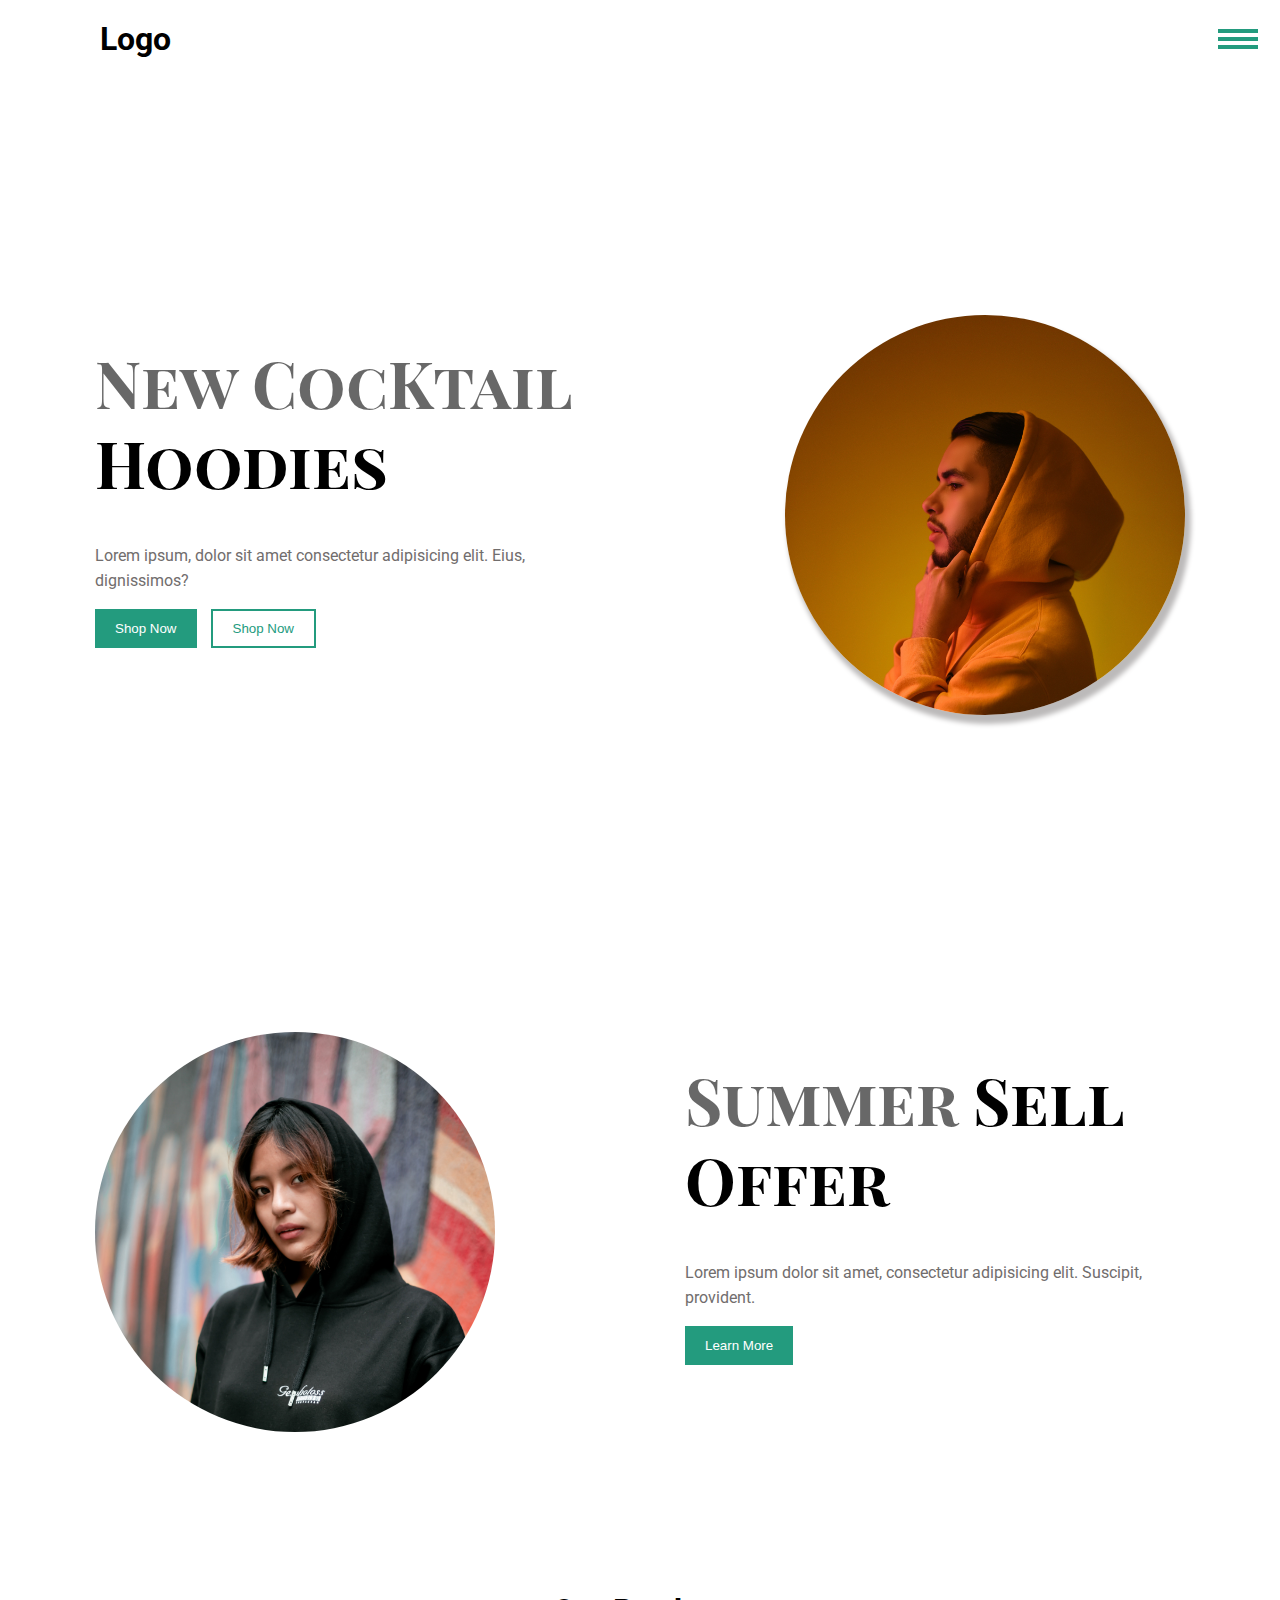
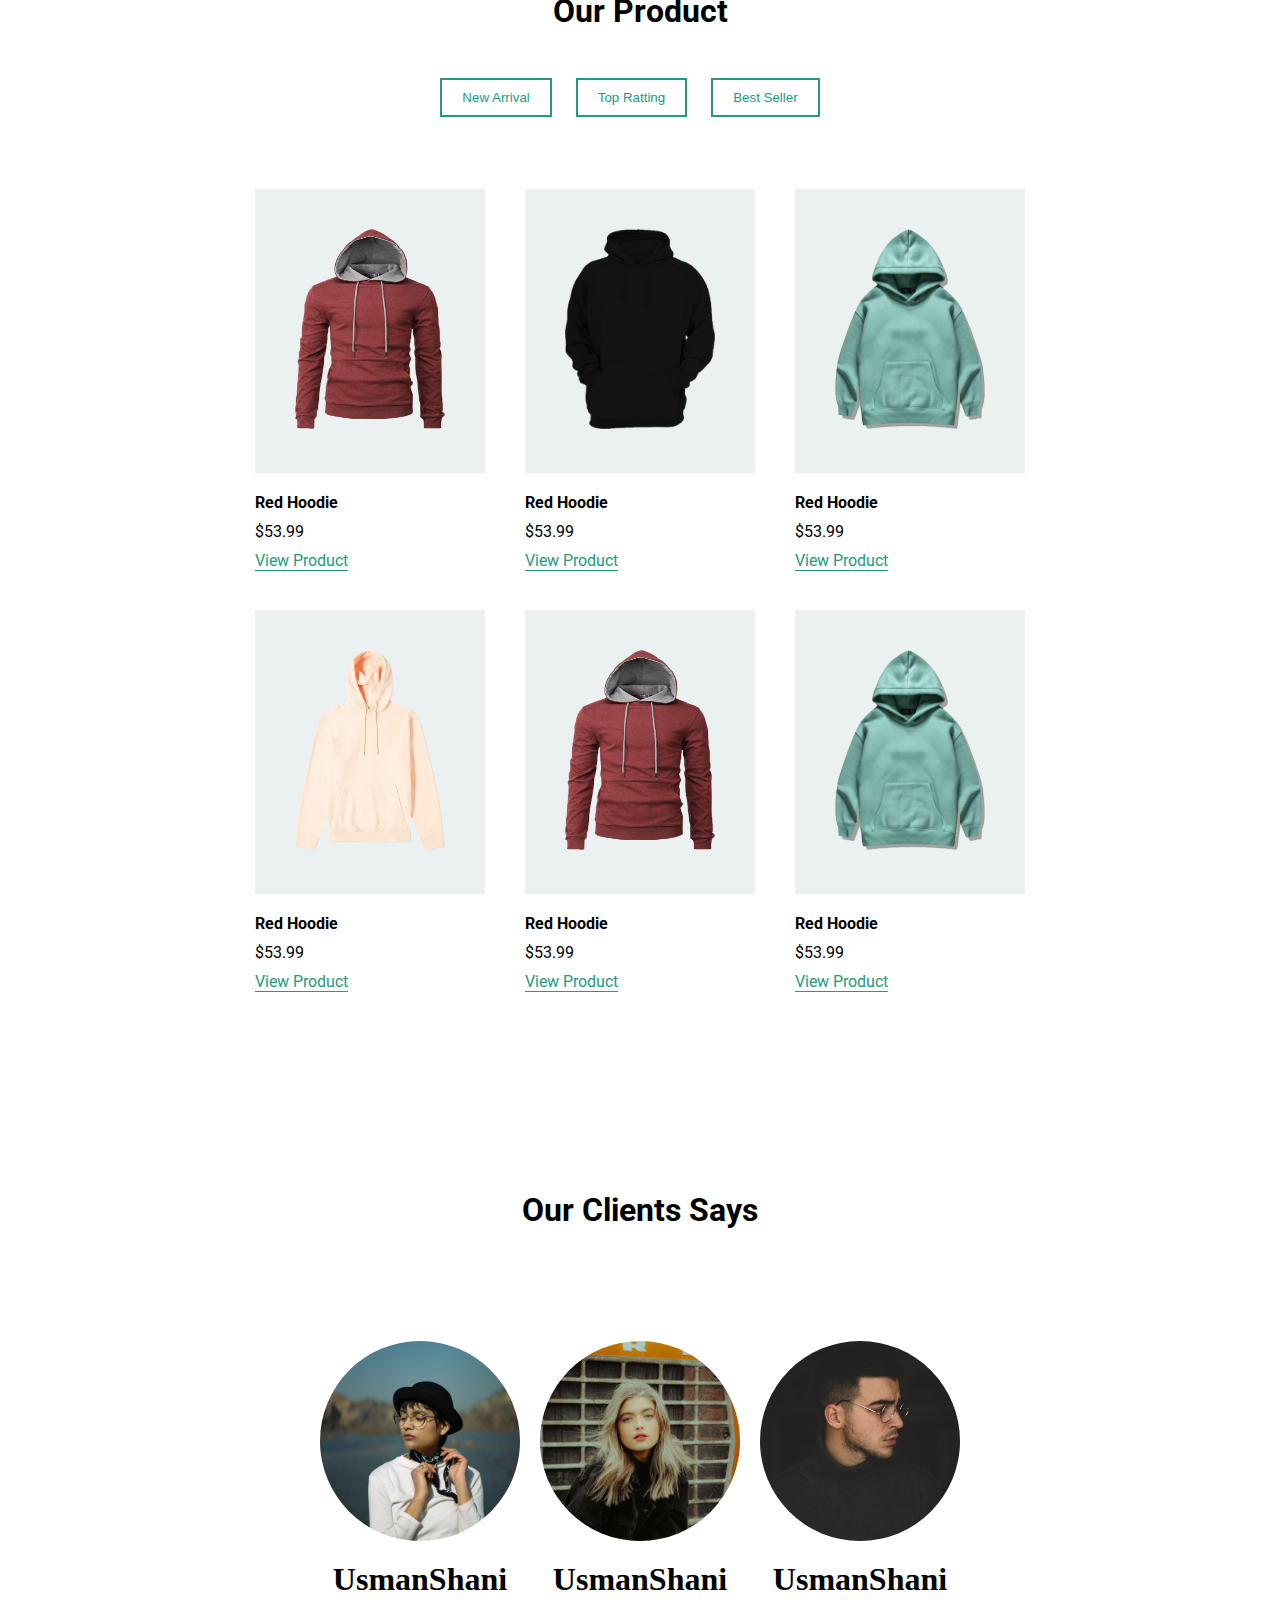
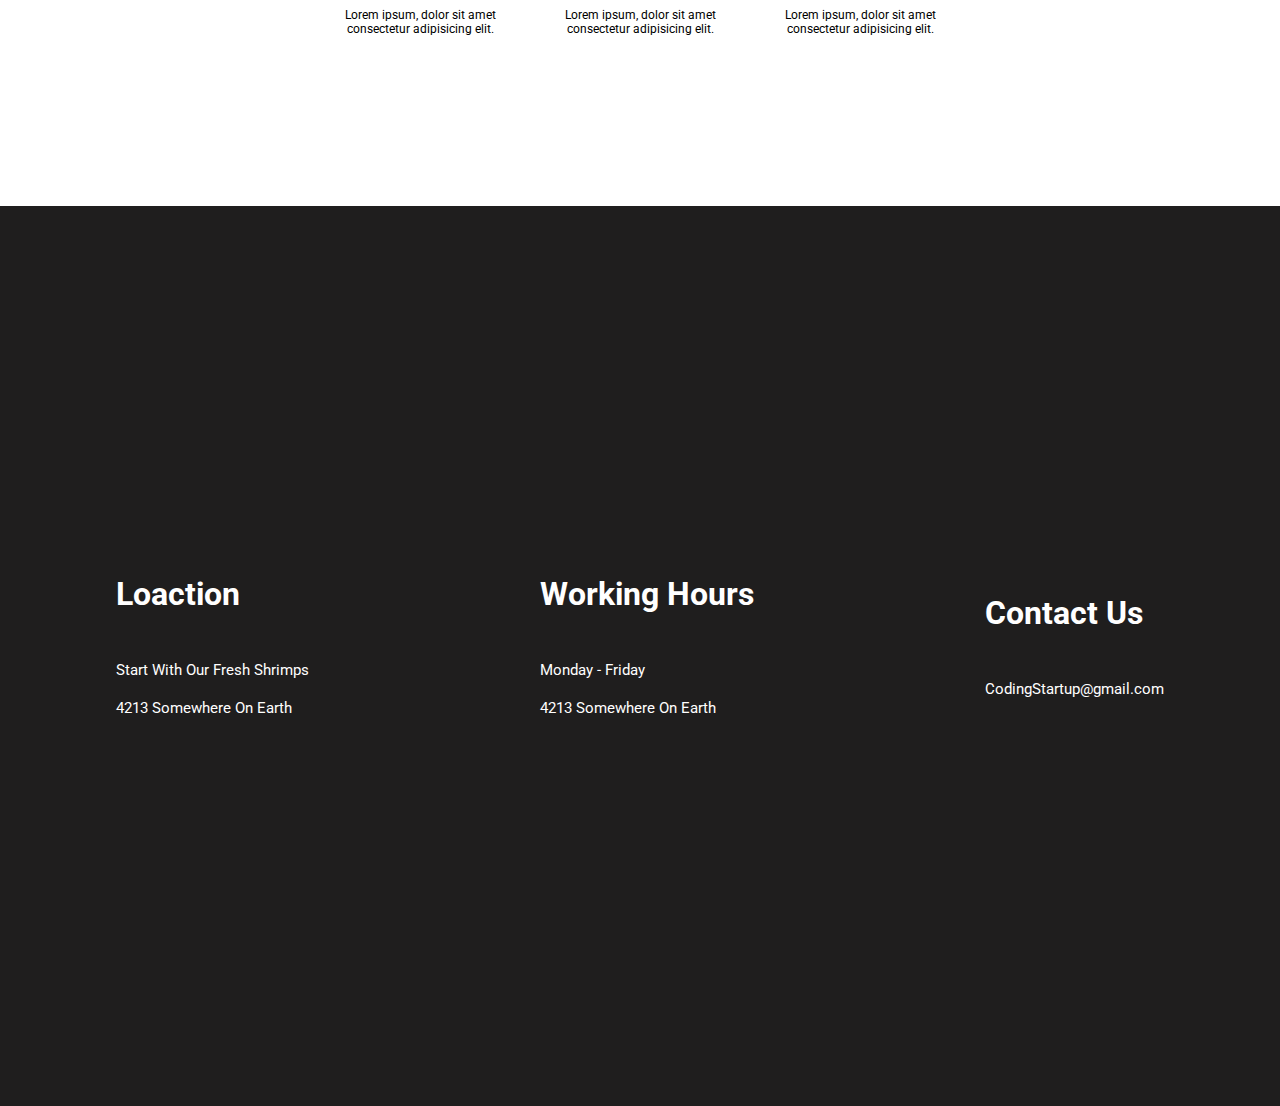
<file: Hoodie/index.html>
<!doctype html>
<html lang="en">
  <head>
    <meta charset="UTF-8" />
    <meta name="viewport" content="width=device-width, initial-scale=1.0" />
    <title>Hoodie</title>
    <link rel="stylesheet" href="style.css" />
  </head>
  <body>
    <nav>
      <div class="logo">
        <h1>Logo</h1>
      </div>
      <div class="burger">
        <span></span>
        <span></span>
        <span></span>
      </div>
    </nav>
    <header>
      <div class="header-content">
        <h1 class="main-heading">
          New CocKtail <br />
          <span>Hoodies</span>
        </h1>
        <p class="primary-headings">
          Lorem ipsum, dolor sit amet consectetur adipisicing elit. Eius,
          dignissimos?
        </p>
        <div class="btn-container">
          <button class="btn-fill">Shop Now</button>
          <button class="btn-outline active">Shop Now</button>
        </div>
      </div>
      <div class="image-container">
        <div class="header-img"></div>
      </div>
    </header>
    <section class="section-one">
      <div class="img-container">
        <div class="section-one-img header-img"></div>
      </div>
      <div class="section-content">
        <h1 class="main-heading">
          Summer
          <span
            >Sell <br />
            Offer</span
          >
        </h1>
        <p class="primary-headings">
          Lorem ipsum dolor sit amet, consectetur adipisicing elit. Suscipit,
          provident.
        </p>
        <button class="btn-fill">Learn More</button>
      </div>
    </section>
    <section class="products">
      <h1 class="prodcuts-heading">Our Product</h1>
      <section class="product-categories">
        <button class="btn-outline active">New Arrival</button>
        <button class="btn-outline active">Top Ratting</button>
        <button class="btn-outline active">Best Seller</button>
      </section>
      <div class="product-itmes-container">
        <div class="item">
          <div class="item-layer">
            <img src="./images/Product/1.png" alt="" />
          </div>
          <h4 class="item-name">Red Hoodie</h4>
          <p class="item-price">$53.99</p>
          <a href="#" class="view-product">View Product</a>
        </div>
        <div class="item">
          <div class="item-layer">
            <img src="./images/Product/2.png" alt="" />
          </div>
          <h4 class="item-name">Red Hoodie</h4>
          <p class="item-price">$53.99</p>
          <a href="#" class="view-product">View Product</a>
        </div>
        <div class="item">
          <div class="item-layer">
            <img src="./images/Product/3.png" alt="" />
          </div>
          <h4 class="item-name">Red Hoodie</h4>
          <p class="item-price">$53.99</p>
          <a href="#" class="view-product">View Product</a>
        </div>
        <div class="item">
          <div class="item-layer">
            <img src="./images/Product/4.png" alt="" />
          </div>
          <h4 class="item-name">Red Hoodie</h4>
          <p class="item-price">$53.99</p>
          <a href="#" class="view-product">View Product</a>
        </div>
        <div class="item">
          <div class="item-layer">
            <img src="./images/Product/1.png" alt="" />
          </div>
          <h4 class="item-name">Red Hoodie</h4>
          <p class="item-price">$53.99</p>
          <a href="#" class="view-product">View Product</a>
        </div>
        <div class="item">
          <div class="item-layer">
            <img src="./images/Product/3.png" alt="" />
          </div>
          <h4 class="item-name">Red Hoodie</h4>
          <p class="item-price">$53.99</p>
          <a href="#" class="view-product">View Product</a>
        </div>
      </div>
    </section>
    <h1 class="customers-heading">Our Clients Says</h1>
    <section class="customers-reviews">
      <div class="customer">
        <div class="customer-img">
          <div class="img img-one"></div>
        </div>
        <h1 class="customer-name">UsmanShani</h1>
        <p class="customer-description">
          Lorem ipsum, dolor sit amet consectetur adipisicing elit.
        </p>
      </div>
      <div class="customer">
        <div class="customer-img">
          <div class="img img-two"></div>
        </div>
        <h1 class="customer-name">UsmanShani</h1>
        <p class="customer-description">
          Lorem ipsum, dolor sit amet consectetur adipisicing elit.
        </p>
      </div>
      <div class="customer">
        <div class="customer-img">
          <div class="img img-three"></div>
        </div>
        <h1 class="customer-name">UsmanShani</h1>
        <p class="customer-description">
          Lorem ipsum, dolor sit amet consectetur adipisicing elit.
        </p>
      </div>
    </section>
    <footer>
        <div class="container">
            <h1 class="footer-heading">Loaction</h1>
            <h2 class="footer-primary-heading">Start With Our Fresh Shrimps</h2>
            <h2 class="footer-primary-heading">4213 Somewhere On Earth</h2>
        </div>
        <div class="container">
            <h1 class="footer-heading">Working Hours</h1>
            <h2 class="footer-primary-heading">Monday - Friday</h2>
            <h2 class="footer-primary-heading">4213 Somewhere On Earth</h2>
        </div> <div class="container">
            <h1 class="footer-heading">Contact Us</h1>
            <h2 class="footer-primary-heading">CodingStartup@gmail.com</h2>
           
        </div>
    </footer>
  </body>
</html>
</file>
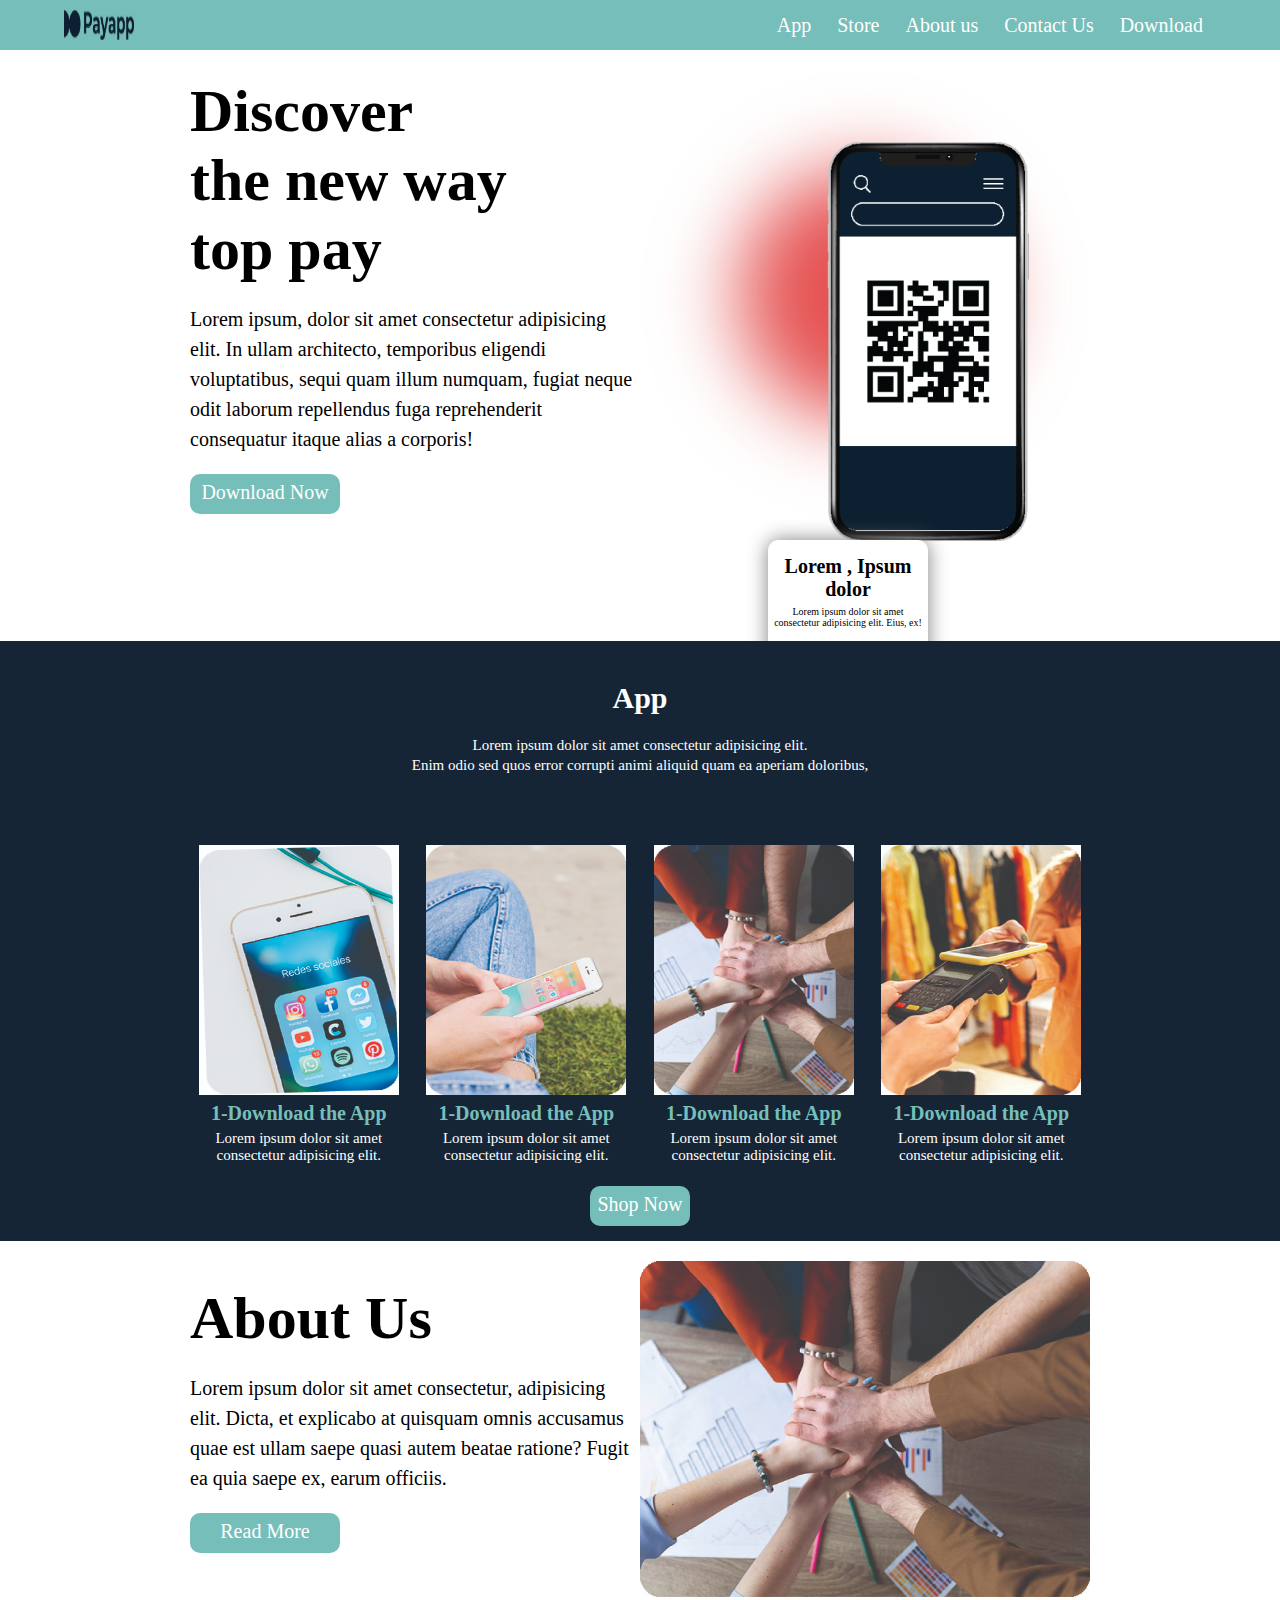
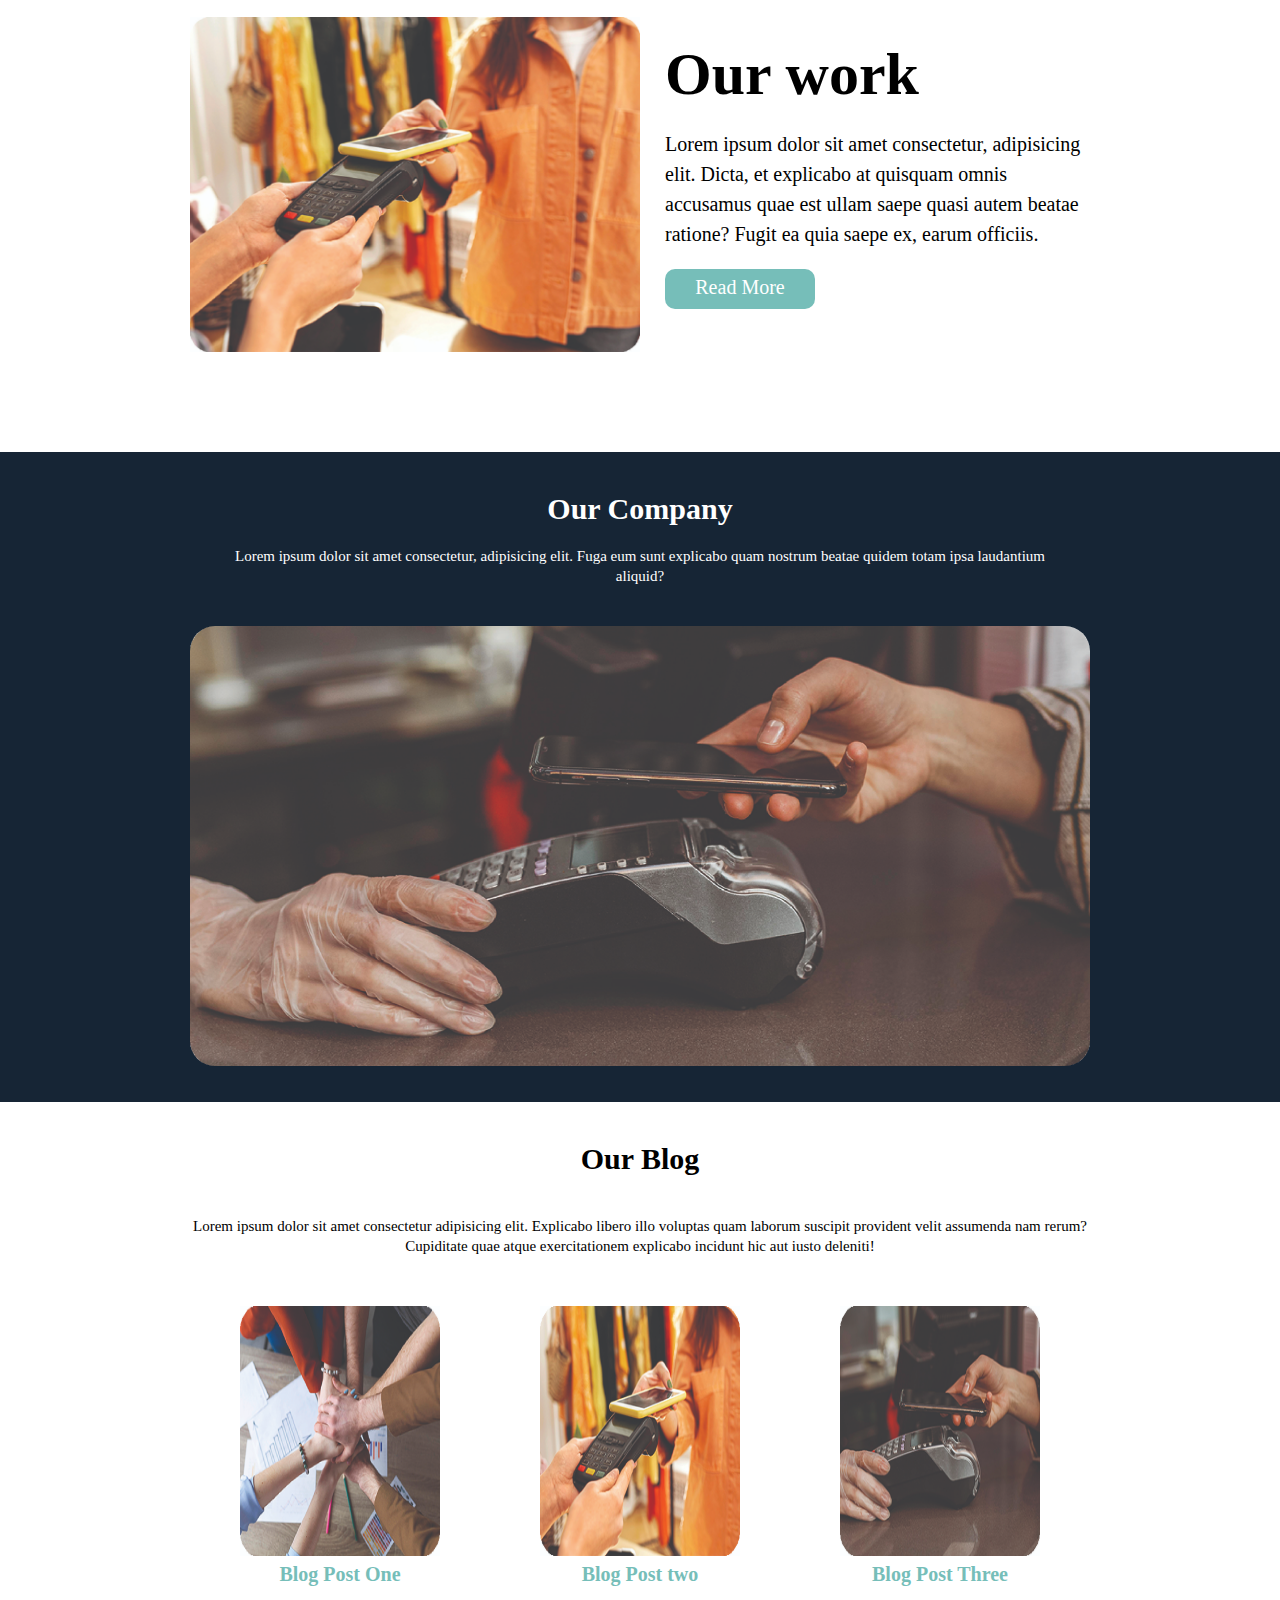
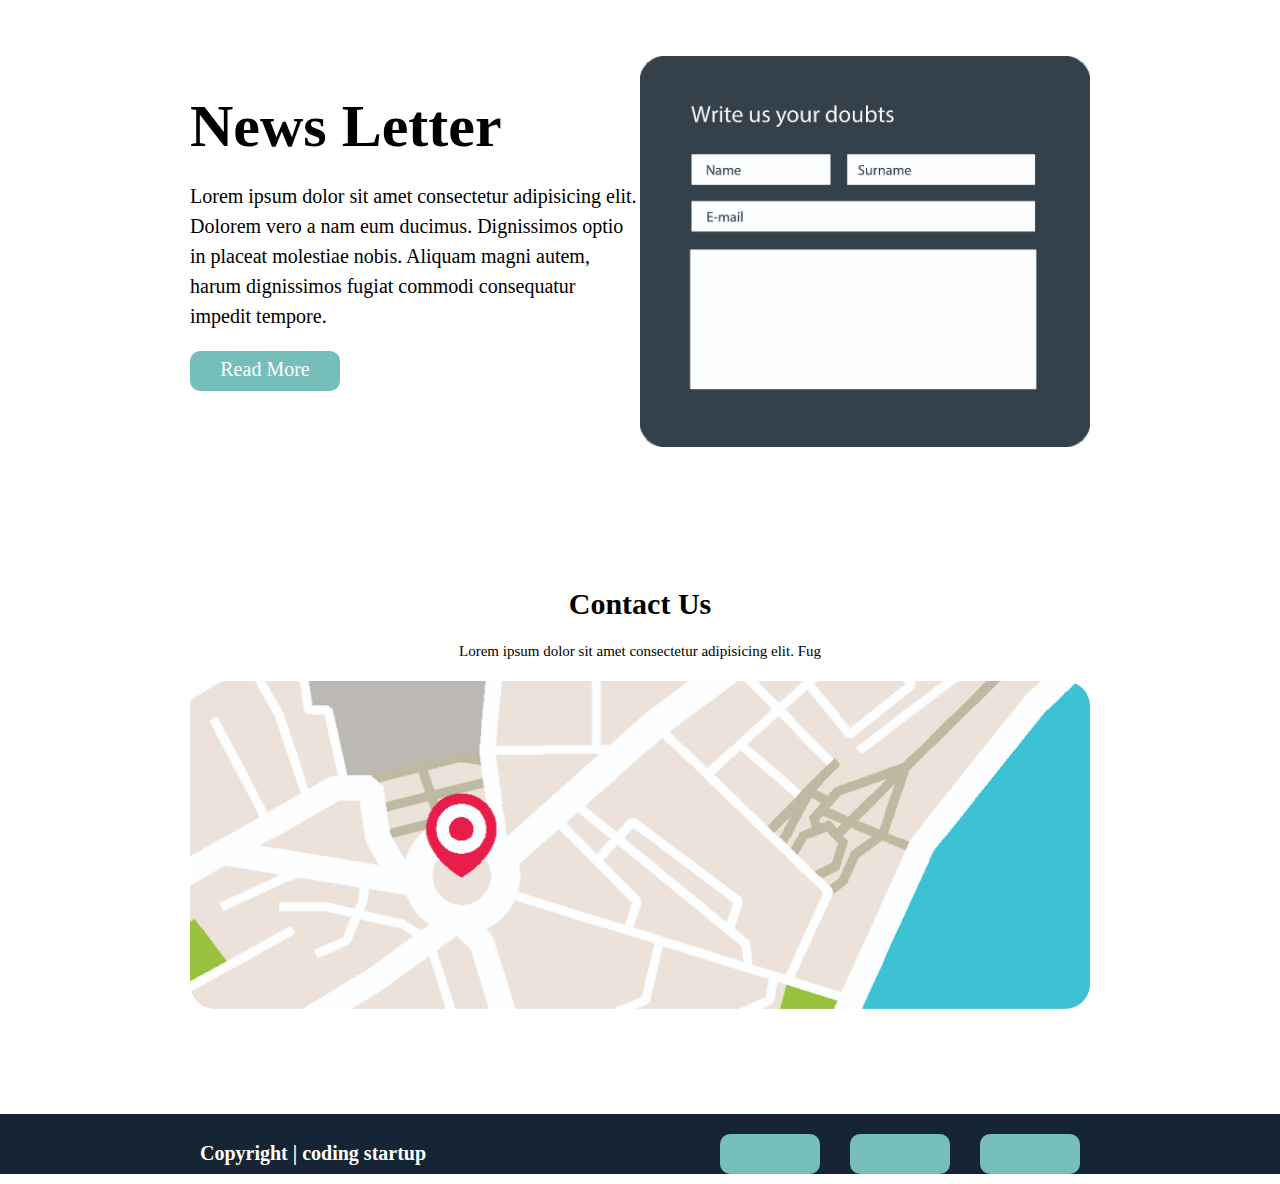
<file: Payapp/index.html>
<!doctype html>
<html lang="en">
  <head>
    <meta charset="UTF-8" />
    <meta name="viewport" content="width=device-width, initial-scale=1.0" />
    <title>PayApp</title>
    <!-- <link
    rel="stylesheet"
    href="https://cdnjs.cloudflare.com/ajax/libs/font-awesome/6.5.1/css/all.min.css"
    integrity="sha512-DTOQO9RWCH3ppGqcWaEA1BIZOC6xxalwEsw9c2QQeAIftl+Vegovlnee1c9QX4TctnWMn13TZye+giMm8e2LwA=="
    crossorigin="anonymous"
    referrerpolicy="no-referrer"
  /> -->
    <link rel="stylesheet" href="style.css" />
  </head>

  <body>
    <header>
      <img src="./img/logo.png" width="70" height="30" alt="" />
      <i class="fa fa-bars" menu-bars></i>
      <nav navbar>
        <li class="li">App</li>
        <li class="li">Store</li>
        <li class="li">About us</li>
        <li class="li">Contact Us</li>
        <li class="li">Download</li>
      </nav>
    </header>
    <main>
      <div class="contaienr">
        <div class="hero">
          <div class="hero-text">
            <h1>
              Discover <br />
              the new way <br />
              top pay
            </h1>
            <p>
              Lorem ipsum, dolor sit amet consectetur adipisicing elit. In ullam
              architecto, temporibus eligendi voluptatibus, sequi quam illum
              numquam, fugiat neque odit laborum repellendus fuga reprehenderit
              consequatur itaque alias a corporis!
            </p>
            <a href="">Download Now</a>
          </div>
          <img src="./img/HeroPhone.png" alt="" />
          <div class="img-card">
            <h3>Lorem , Ipsum dolor</h3>
            <p>
              Lorem ipsum dolor sit amet consectetur adipisicing elit. Eius, ex!
            </p>
          </div>
        </div>
      </div>
      <section class="app-section">
        <div class="contaienr">
          <h1 class="app-heading">App</h1>
          <p class="app-detail">
            Lorem ipsum dolor sit amet consectetur adipisicing elit. <br />
            Enim odio sed quos error corrupti animi aliquid quam ea aperiam
            doloribus,
          </p>
          <div class="card-list">
            <div class="app-card-item">
              <img src="./img/appsecton-1.jpg" alt="" />
              <h3 class="card-heading">1-Download the App</h3>
              <p class="app-card-detail">
                Lorem ipsum dolor sit amet consectetur adipisicing elit.
              </p>
            </div>
            <div class="app-card-item">
              <img src="./img/appsecton-2.jpg" alt="" />
              <h3 class="card-heading">1-Download the App</h3>
              <p class="app-card-detail">
                Lorem ipsum dolor sit amet consectetur adipisicing elit.
              </p>
            </div>
            <div class="app-card-item">
              <img src="./img/appsecton-3.jpg" alt="" />
              <h3 class="card-heading">1-Download the App</h3>
              <p class="app-card-detail">
                Lorem ipsum dolor sit amet consectetur adipisicing elit.
              </p>
            </div>
            <div class="app-card-item">
              <img src="./img/appsecton-4.jpg" alt="" />
              <h3 class="card-heading">1-Download the App</h3>
              <p class="app-card-detail">
                Lorem ipsum dolor sit amet consectetur adipisicing elit.
              </p>
            </div>
          </div>
        </div>
        <a href="">Shop Now</a>
      </section>
      <seciton class="about-us">
        <div class="hero contaienr">
          <div class="hero-text">
            <h1>About Us</h1>
            <p>
              Lorem ipsum dolor sit amet consectetur, adipisicing elit. Dicta,
              et explicabo at quisquam omnis accusamus quae est ullam saepe
              quasi autem beatae ratione? Fugit ea quia saepe ex, earum
              officiis.
            </p>
            <a href="">Read More</a>
          </div>
          <img src="./img/about-us-img.jpg" alt="" />
        </div>
      </seciton>
      <seciton class="our-work">
        <div class="hero contaienr">
          <img src="./img/Ourwork-img.jpg" alt="" />
          <div class="hero-text our-work-text">
            <h1>Our work</h1>
            <p>
              Lorem ipsum dolor sit amet consectetur, adipisicing elit. Dicta,
              et explicabo at quisquam omnis accusamus quae est ullam saepe
              quasi autem beatae ratione? Fugit ea quia saepe ex, earum
              officiis.
            </p>
            <a href="">Read More</a>
          </div>
        </div>
      </seciton>
      <section class="our-company-section">
        <div class="contaienr">
          <h1 class="app-heading">Our Company</h1>
          <p class="app-detail">
            Lorem ipsum dolor sit amet consectetur, adipisicing elit. Fuga eum
            sunt explicabo quam nostrum beatae quidem totam ipsa laudantium
            aliquid?
          </p>
          <img src="./img/Ourcompany-img.jpg" alt="" />
        </div>
      </section>

      <section class="blog-section">
        <div class="contaienr">
          <h1 class="blog-heading">Our Blog</h1>
          <p class="blog-detail">
            Lorem ipsum dolor sit amet consectetur adipisicing elit. Explicabo
            libero illo voluptas quam laborum suscipit provident velit assumenda
            nam rerum? Cupiditate quae atque exercitationem explicabo incidunt
            hic aut iusto deleniti!
          </p>
          <div class="blog-card-list">
            <div class="app-card-item">
              <img src="./img/bolg-1.jpg" alt="" />
              <h3 class="card-heading">Blog Post One</h3>
            </div>
            <div class="app-card-item">
             <img src="img/blog-2.jpg" alt="" />
              <h3 class="card-heading">Blog Post two</h3>
            </div>
            <div class="app-card-item">
             <img src="img/blog-3.jpg" alt="" />
              <h3 class="card-heading">Blog Post Three</h3>
            </div>
          </div>
        </div>
      </section>
      <section class="contact-us">
        <div class=" hero contaienr">
            <div class="hero-text">
                <h1>News Letter</h1>
                <p>Lorem ipsum dolor sit amet consectetur adipisicing elit. Dolorem vero a nam eum ducimus. Dignissimos optio in placeat molestiae nobis. Aliquam magni autem, harum dignissimos fugiat commodi consequatur impedit tempore.</p>
                <a href="">Read More</a>

            </div>
            <img src="./img/contact-us-img.jpg" alt="">
        </div>
      </section>
      <section class="contect-section">
        <div class="contaienr">
            <h1 class="contect-heading">Contact Us</h1>
            <p class="contect-detail">Lorem ipsum dolor sit amet consectetur adipisicing elit. Fug
                <img src="./img/map-img.jpg" alt="">
        </div>
      </section>
      <footer class="footer">
        <div class="contaienr flex">
            <h3>Copyright | coding startup</h3>
            <div class="icon">
                <a href=""><i class="fa fa-facebook"></i></a>
                <a href=""><i class="fa fa-twitter"></i></a>
                <a href=""><i class="fa fa-instagram"></i></a>
            </div>
        </div>

      </footer>
    </main>
  </body>
</html>
</file>
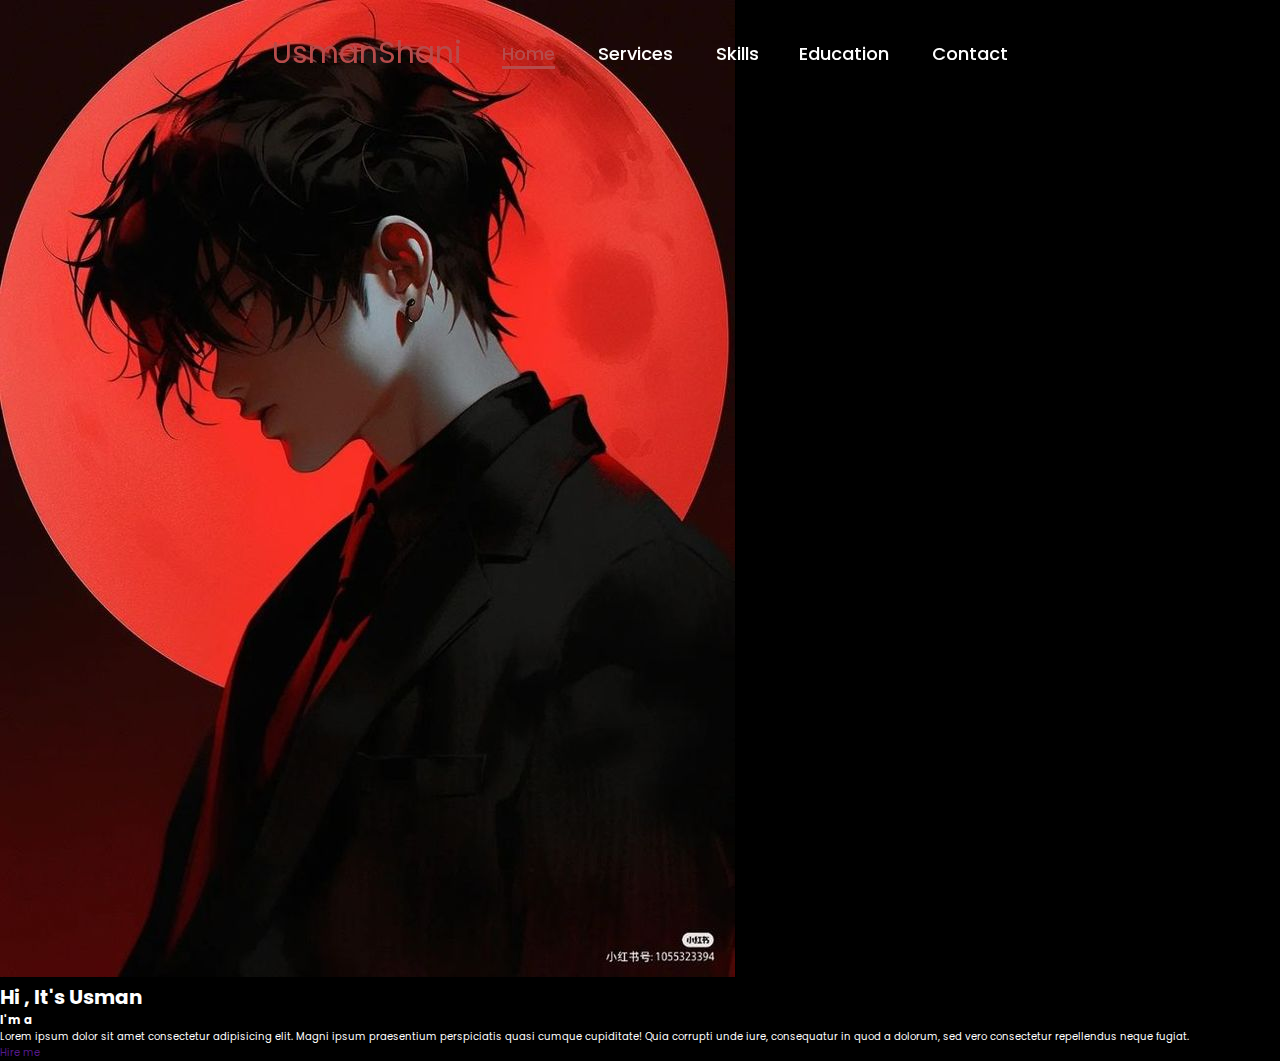
<file: Portfolio Section/index.html>
<!doctype html>
<html lang="en">
  <head>
    <meta charset="UTF-8" />
    <meta name="viewport" content="width=device-width, initial-scale=1.0" />
    <!-- <link rel="stylesheet" href="https://cdnjs.cloudflare.com/ajax/libs/font-awesome/6.5.2/css/all.min.css"> -->
    <link rel="stylesheet" href="style.css" />
    <title>Portfolio Website</title>
  </head>

  <body>
    <header>
      <a href="#" class="logo">UsmanShani</a>
      <nav>
        <a href="" class="active">Home</a>
        <a href="">Services</a>
        <a href="">Skills</a
        ><a href="">Education</a>
        <a href="">Contact</a>
      </nav>
    </header>
    <section class="home">
        <div class="home-img">
            <img src="main.jpg" alt="">
        </div>
        <div class="home-content">
            <h1>Hi , It's <span>Usman</span></h1>
            <h3 class="typing-text">I'm a <span></span></h3>
            <p>Lorem ipsum dolor sit amet consectetur adipisicing elit. Magni ipsum praesentium perspiciatis quasi cumque cupiditate! Quia corrupti unde iure, consequatur in quod a dolorum, sed vero consectetur repellendus neque fugiat.</p>
            <div class="social-icons">
                <a href="#"><i class="fa-brands fa-linkedin"></i></a>
                <a href="#"><i class="fa-brands fa-github"></i></a>

                <a href=""> <i class="fa fa-twitter" aria-hidden="true"></i> </a>
                <a href=""><i class="fa fa-instagram" aria-hidden="true"></i></a>
            </div>
            <a href="" class="btn">Hire me</a>
        </div>
    </section>
  </body>
</html>
</file>
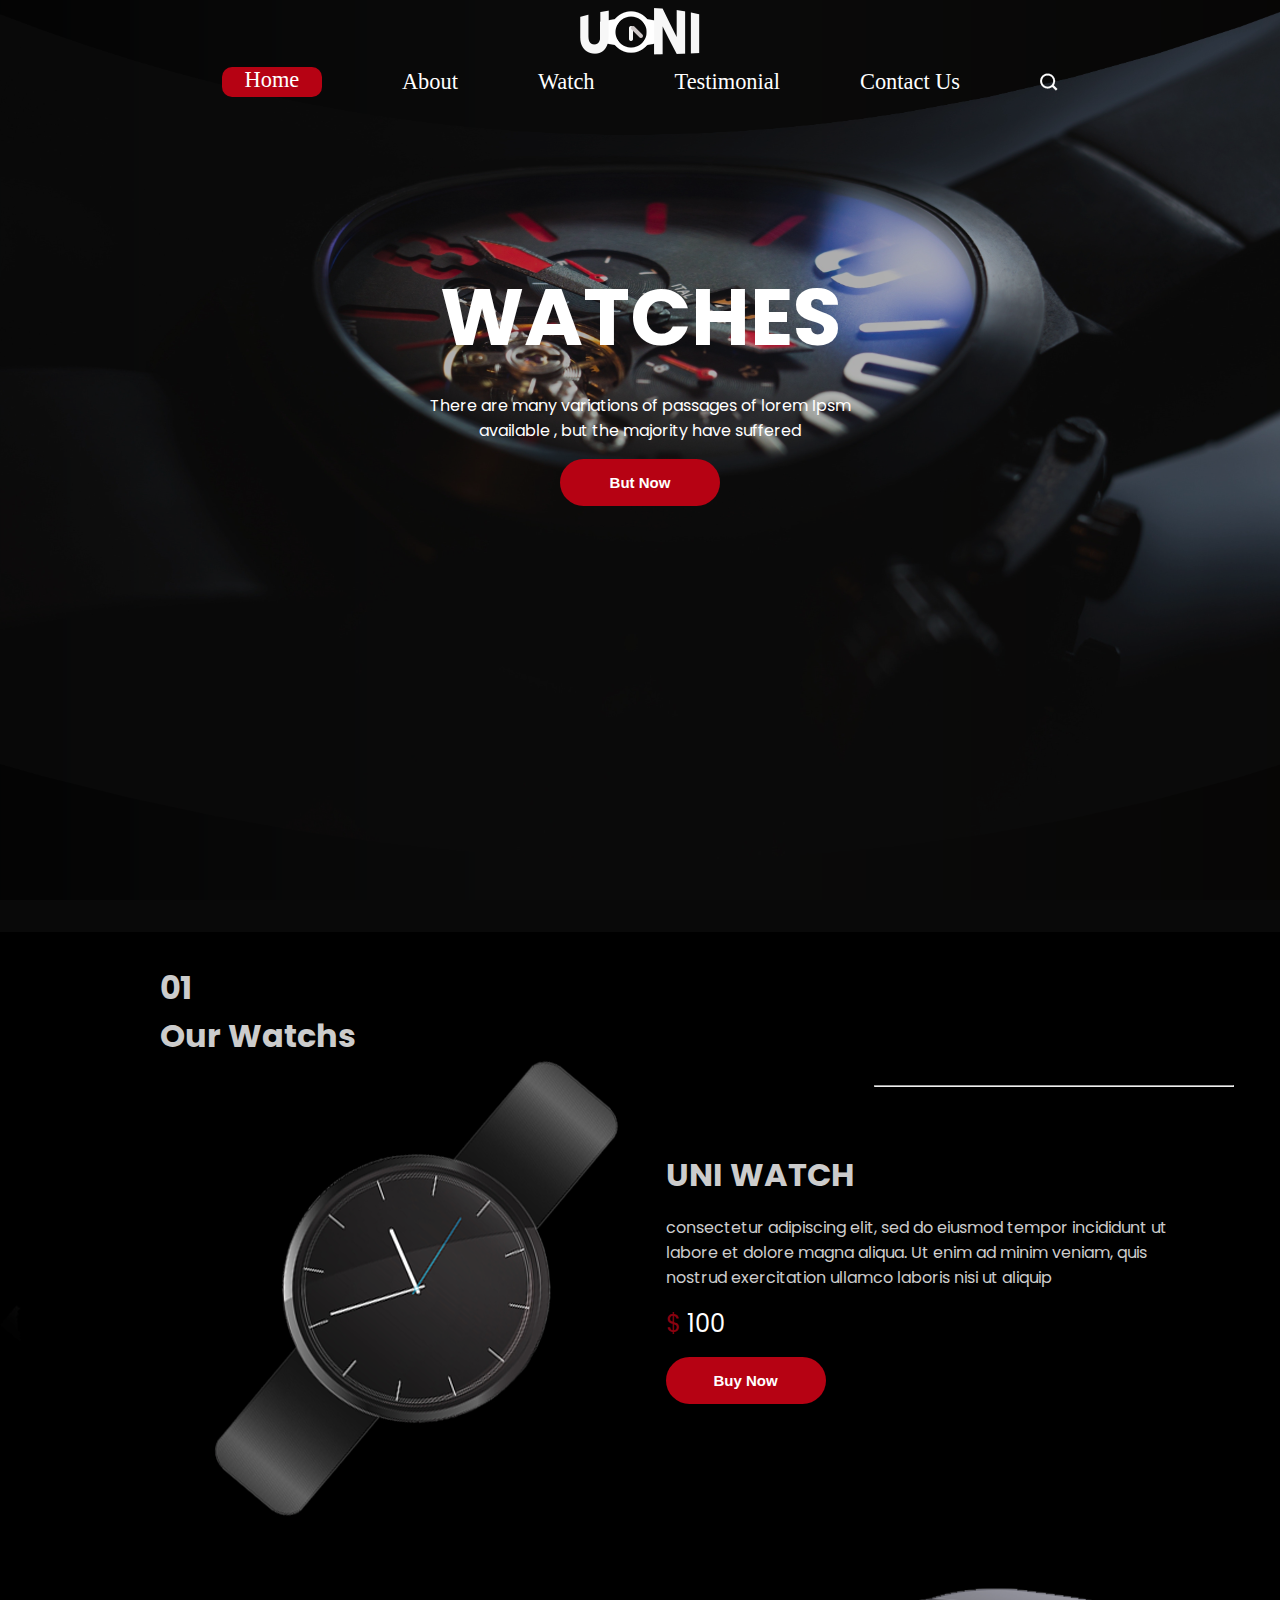
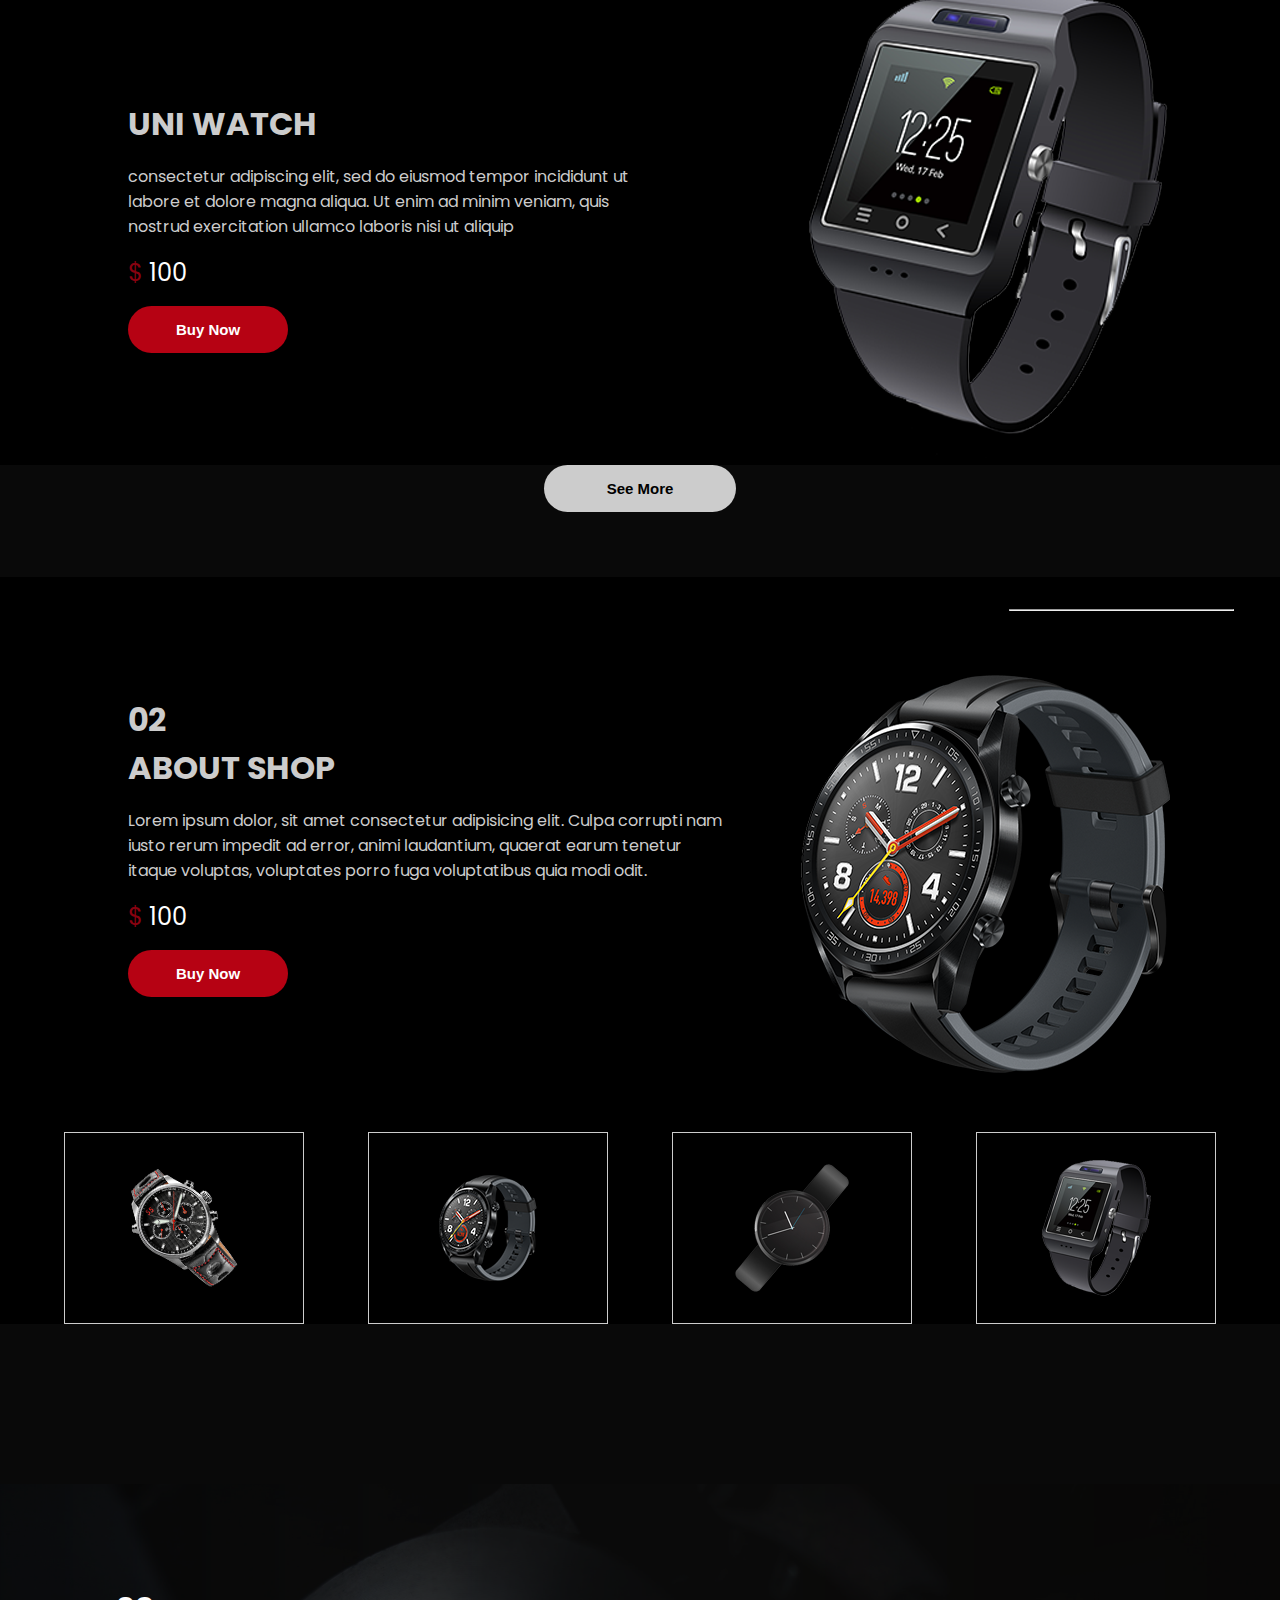
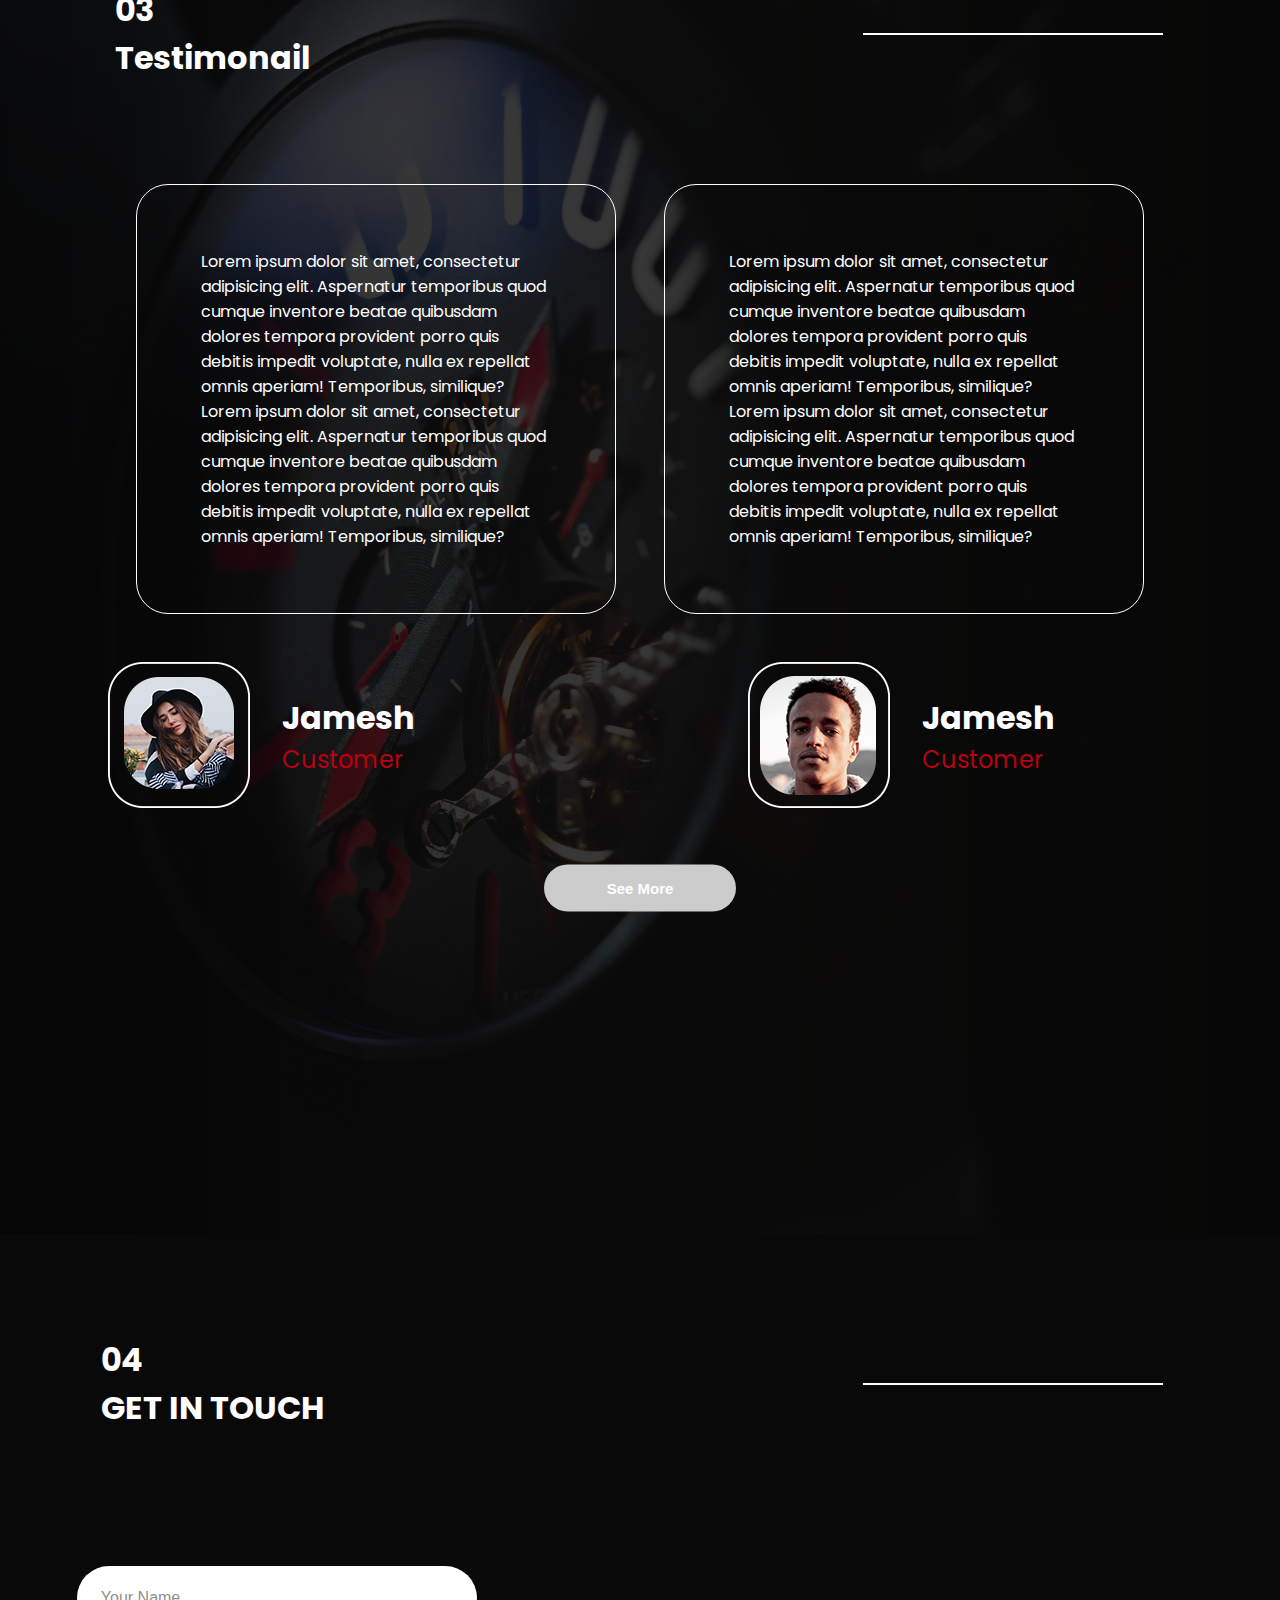
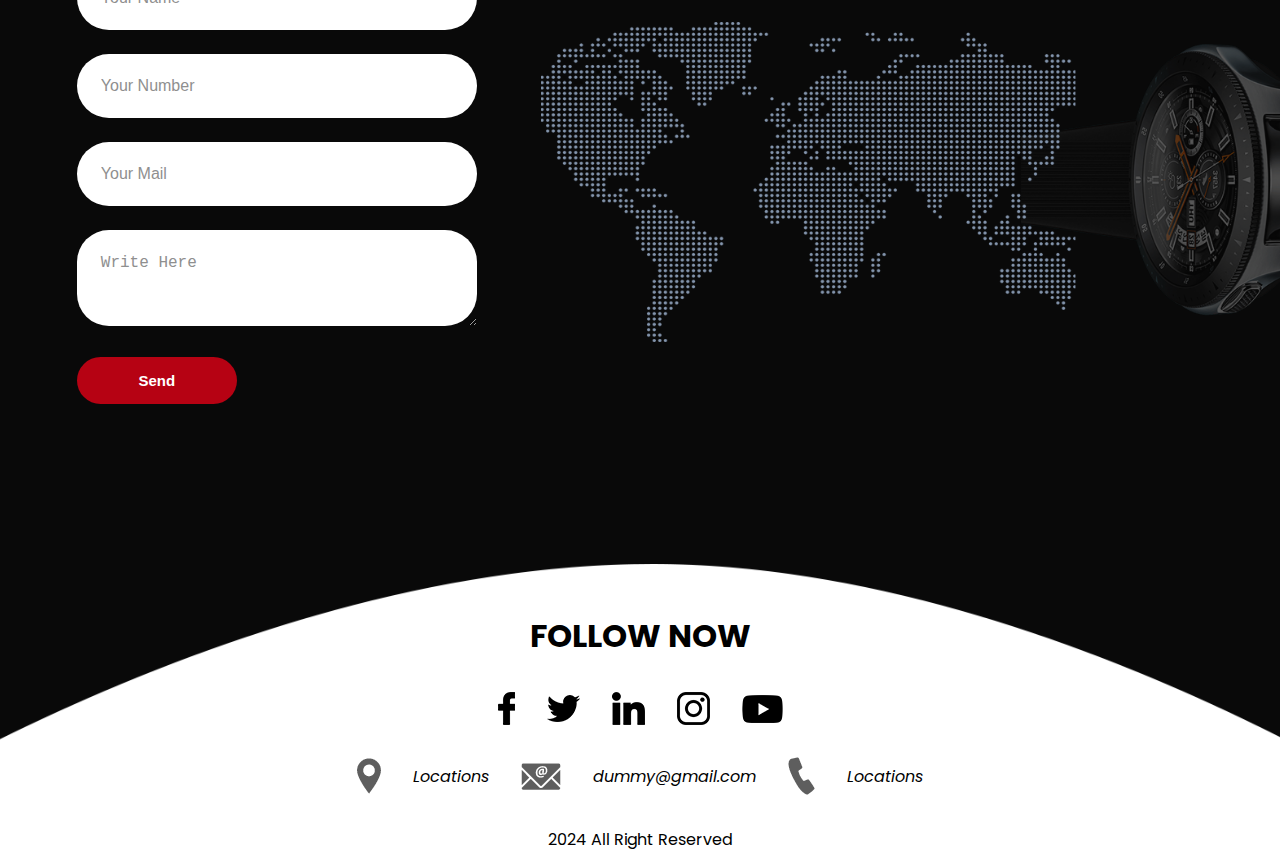
<file: watch website/index.html>
<!doctype html>
<html lang="en">

<head>
  <meta charset="UTF-8" />
  <meta name="viewport" content="width=device-width, initial-scale=1.0" />
  <title>Watch Website</title>
  <link rel="stylesheet" href="style.css" />
  <!-- fonts -->
  <link href="https://fonts.googleapis.com/css?family=Poppins:400,700&display=swap" rel="stylesheet" />
</head>

<body>
  <header>
    <div class="headersection">
      <nav>
        <div class="logo">
          <img src="./images/logo.png" alt="" />
        </div>
        <div class="nav-bar">
          <ul>
            <li class="item item1">Home</li>
            <li class="item">About</li>
            <li class="item">Watch</li>
            <li class="item">Testimonial</li>
            <li class="item">Contact Us</li>
            <img src="./images/search-icon.png" class="search-icon" alt="" />
          </ul>
        </div>
      </nav>
      <div class="hero-content">
        <h1>Watches</h1>
        <p>
          There are many variations of passages of lorem Ipsm <br />
          available , but the majority have suffered
        </p>
        <button class="btn">But Now</button>
      </div>
    </div>
  </header>

  <div class="container-one">
    <div class="panels-container">
      <div class="left-panel">
        <h1>01 <br />Our Watchs</h1>
        <img src="./images/img-1.png" alt="" />
      </div>
      <div class="right-panel">
        <hr />
        <h1>UNI WATCH</h1>
        <p class="right-panel-text">
          consectetur adipiscing elit, sed do eiusmod tempor incididunt ut
          <br />
          labore et dolore magna aliqua. Ut enim ad minim veniam, quis <br />
          nostrud exercitation ullamco laboris nisi ut aliquip
        </p>
        <p class="price">$ <span>100</span></p>
        <button>Buy Now</button>
      </div>
    </div>

    <div class="panels-container second-container">
      <div class="right-panel second-container-text">
        <h1>UNI WATCH</h1>
        <p class="right-panel-text">
          consectetur adipiscing elit, sed do eiusmod tempor incididunt ut
          <br />
          labore et dolore magna aliqua. Ut enim ad minim veniam, quis <br />
          nostrud exercitation ullamco laboris nisi ut aliquip
        </p>
        <p class="price">$ <span>100</span></p>
        <button>Buy Now</button>
      </div>
      <div class="left-panel">
        <!-- <h1>01 <br>Our Watchs</h1> -->
        <img src="./images/img-2.png" alt="" />
      </div>
    </div>
    <button class="see-more-btn">See More</button>
  </div>

  <!-- second contaern -->
  <div class="container-one container-two">
    <div class="panels-container second-container">
      <div class="right-panel second-container-text">
        <h1>02 <br />ABOUT SHOP</h1>
        <p class="right-panel-text">
          Lorem ipsum dolor, sit amet consectetur adipisicing elit. Culpa
          corrupti nam iusto rerum impedit ad error, animi laudantium, quaerat
          earum tenetur itaque voluptas, voluptates porro fuga voluptatibus
          quia modi odit.
        </p>
        <p class="price">$ <span>100</span></p>
        <button>Buy Now</button>
      </div>
      <div class="left-panel">
        <hr />
        <img src="./images/img-3.png" alt="" />
      </div>
    </div>
    <div class="cards-paenls">
      <div class="card">
        <img src="./images/img-4.png" alt="" />
      </div>
      <div class="card">
        <img src="./images/img-5.png" alt="" />
      </div>
      <div class="card">
        <img src="./images/img-6.png" alt="" />
      </div>
      <div class="card">
        <img src="./images/img-7.png" alt="" />
      </div>
    </div>
  </div>

  <div class="testimonial-seciton">
    <div class="testimonial-container">
      <div class="heading">
        <h1>03 <br />Testimonail</h1>
        <hr />
      </div>
    </div>
    <div class="testimonial-card">
      <div class="card">
        Lorem ipsum dolor sit amet, consectetur adipisicing elit. Aspernatur
        temporibus quod cumque inventore beatae quibusdam dolores tempora
        provident porro quis debitis impedit voluptate, nulla ex repellat
        omnis aperiam! Temporibus, similique?
        Lorem ipsum dolor sit amet, consectetur adipisicing elit. Aspernatur
        temporibus quod cumque inventore beatae quibusdam dolores tempora
        provident porro quis debitis impedit voluptate, nulla ex repellat
        omnis aperiam! Temporibus, similique?
      </div>
      <div class="card">
        Lorem ipsum dolor sit amet, consectetur adipisicing elit. Aspernatur
        temporibus quod cumque inventore beatae quibusdam dolores tempora
        provident porro quis debitis impedit voluptate, nulla ex repellat
        omnis aperiam! Temporibus, similique?
        Lorem ipsum dolor sit amet, consectetur adipisicing elit. Aspernatur
        temporibus quod cumque inventore beatae quibusdam dolores tempora
        provident porro quis debitis impedit voluptate, nulla ex repellat
        omnis aperiam! Temporibus, similique?
      </div>
    </div>
    <div class="testimonail-minicard">
      <div class="card">
        <img src="images/client-img1.png" alt="" />
        <div class="text">
          <h1>Jamesh</h1>
          <p>Customer</p>
        </div>
      </div>
      <div class="card">
        <img src="images/client-img.png" alt="" />
        <div class="text">
          <h1>Jamesh</h1>
          <p>Customer</p>
        </div>
      </div>
    </div>
    <button class="see-more-btn">See More</button>
  </div>
  <!-- contact -->
  <div class="getin-touch">
    <div class="heading">
      <h1>04 <br />GET IN TOUCH</h1>
      <hr />
    </div>
    <div class="input-container">
      <div class="left-panel">
        <input type="text" placeholder="Your Name" name="" id="">
        <input type="number" placeholder="Your Number" name="" id="">
        <input type="email" placeholder="Your Mail" name="" id="">
        <textarea name="" id="" placeholder="Write Here" cols="30" rows="10"></textarea>
        <button>Send</button>
      </div>
      <div class="right-panel">
        <img src="./images/map-img.png" alt="">
      </div>
    </div>

  </div>
  </div>
 

  <footer>
    <h1>FOLLOW NOW</h1>
    <div class="icons">
      <img src="./images/fb-icon.png" alt="">
      <img src="./images/twitter-icon.png" alt="">
      <img src="./images/linkedin-icon.png" alt="">
      <img src="./images/instagram-icon.png" alt="">
      <img src="./images/youtub-icon.png" alt="">
    </div>
    <address>
      <div class="locations">
        <img src="./images/map-icon.png" alt="">
        <p>Locations</p>
      </div>
      <div class="mail">
        <img src="./images/mail-icon.png" alt="">
        <p>dummy@gmail.com</p>
      </div>
      <div class="call">
        <img src="./images/call-icon.png" alt="">
        <p>Locations</p>
      </div>
    </address>
    <div class="footer-text">
      2024 All Right Reserved
    </div>
  </footer>


</body>
<script src="app.js"></script>

</html>
</file>
<file: Hoodie/style.css>
/* Playfair Display */
@import url("https://fonts.googleapis.com/css2?family=Playfair+Display+SC:wght@700&display=swap");

/* Roboto */
@import url("https://fonts.googleapis.com/css2?family=Roboto:wght@100;300&display=swap");

* {
  padding: 0;
  margin: 0;
  box-sizing: border-box;
}
:root {
  --primary-font: "Roboto", sans-serif;
  --main-font: "Playfair Display SC", serif;
  --main-color: #239b7e;
}
nav {
  display: flex;
  align-items: center;
  justify-content: space-between;
  padding: 20px;
  font-family: var(--primary-font);
  font-weight: bold;
}
.logo {
  margin-left: 5rem;
}
.burger {
  display: flex;
  flex-direction: column;
  justify-content: center;
  cursor: pointer;
  margin-left: 5rem;
}
.burger span {
  border: 2px solid var(--main-color);
  width: 40px;
  height: 1px;
  margin: 2px;
}
/* header */
header {
  display: flex;
  align-items: center;
  justify-content: space-around;
  height: 90vh;
  margin-block-start: 2rem;
  flex-wrap: wrap;
}
.main-heading {
  font-size: 4rem;
  font-family: var(--main-font);
  transform: translateY(-40px);
  -webkit-transform: translateY(-40px);
  -moz-transform: translateY(-40px);
  -ms-transform: translateY(-40px);
  -o-transform: translateY(-40px);
  color: #00000097;
  line-height: 5rem;
}
.main-heading span {
  color: #000;
}

.primary-headings {
  max-width: 500px;
  font-family: var(--primary-font);
  line-height: 25px;
  margin-bottom: 1rem;
  color: #716d6d;
}
.btn-fill {
  background: var(--main-color);
  color: #fff;
  border: none;
  padding: 12px 20px;
  margin-right: 10px;
  cursor: pointer;
  transition: all 0.5s ease-out;
  -webkit-transition: all 0.5s ease-out;
  -moz-transition: all 0.5s ease-out;
  -ms-transition: all 0.5s ease-out;
  -o-transition: all 0.5s ease-out;
}
.btn-fill:hover {
  background-color: #fff;
  border: 1px solid var(--main-color);
  color: var(--main-color);
}
.btn-outline.active {
  border: 2px solid var(--main-color);
  color: var(--main-color);
  background: transparent;
  cursor: pointer;
  padding: 10px 20px;
  transition: all 0.5s ease-out;
}
.btn-outline.active:hover {
  background: var(--main-color);
  color: #fff;
}
.image-container {
  border-radius: 50%;
  -webkit-border-radius: 50%;
  -moz-border-radius: 50%;
  -ms-border-radius: 50%;
  -o-border-radius: 50%;
  box-shadow: 4px 7px 5px 2px #bcbaba;
}
.header-img {
  background: url("images/oswaldo-ibanez-1NPUmTaiMeg-unsplash.jpg");
  background-size: cover;
  background-position: top;
  border-radius: 100%;
  width: 400px;
  height: 400px;
  -webkit-border-radius: 100%;
  -moz-border-radius: 100%;
  -ms-border-radius: 100%;
  -o-border-radius: 100%;
}
/* section one */
.section-one {
  display: flex;
  align-items: center;
  justify-content: space-around;
  flex-wrap: wrap;
  margin-top: 7rem;
}
.image-container {
  border-radius: 50%;
  box-shadow: 4px 7px 5px 2px #bcbaba;
  -webkit-border-radius: 50%;
  -moz-border-radius: 50%;
  -ms-border-radius: 50%;
  -o-border-radius: 50%;
}
.section-one-img {
  background: url("images/gesphotoss-1i9K55ni5Dk-unsplash.jpg");
  background-position: top;
  background-size: cover;
}
.primary-headings {
  max-width: 500px;
  font-family: var(--primary-font);
  line-height: 25px;
  margin-bottom: 1rem;
  color: #716d6d;
}
/* prodcuts */
.products {
  margin-top: 10rem;
  display: flex;
  align-items: center;
  justify-content: center;
  flex-direction: column;
}
.products .prodcuts-heading {
  font-family: var(--primary-font);
  font-size: 2rem;
  margin-bottom: 3rem;
}
.products .product-categories button {
  margin-right: 20px;
  margin-bottom: 2rem;
}
.products .product-itmes-container {
  display: flex;
  align-items: center;
  justify-content: center;
  flex-wrap: wrap;
  margin: 20px;
  max-width: 60rem;
}
.products .product-itmes-container .item {
  margin: 20px;
}
.products .product-itmes-container .item-layer {
  background: #ebf1f0;
  padding: 40px;
  margin-right: 20px;
  margin: 0 auto;
  margin-bottom: 20px;
}
.products .product-itmes-container .item-layer img {
  width: 150px;
  height: 200px;
}
.products .product-itmes-container .item .item-name {
  font-family: var(--primary-font);
  margin-bottom: 10px;
}
.product-itmes-container .item .item-price {
  font-family: var(--primary-font);
  margin-bottom: 10px;
}
.product-itmes-container .item .view-product {
  font-family: var(--primary-font);
  margin-bottom: 10px;
  text-decoration: none;
  color: var(--main-color);
  border-bottom: 1px solid var(--main-color);
}
/* customers */
.customers-reviews {
  margin-top: 7rem;
  display: flex;
  align-items: center;
  justify-content: center;
  flex-wrap: wrap;
}

.customer .customer-img .img {
  width: 200px;
  height: 200px;
  border-radius: 100%;
  background-size: cover;
  background-position: center;
  margin: 0 auto;
  margin-bottom: 20px;
  -webkit-border-radius: 100%;
  -moz-border-radius: 100%;
  -ms-border-radius: 100%;
  -o-border-radius: 100%;
}
.customer {
  text-align: center;
}

.customers-heading {
  font-family: var(--primary-font);
  font-size: 2rem;
  margin-bottom: 20px;
  text-align: center;
  margin-top: 10rem;
}
.customer-description {
  font-size: 12px;
  margin-top: 20px;
  max-width: 200px;
  text-align: center;
  margin: 10px;
  font-family: var(--primary-font);
}
.customer-img .img-one {
  background: url(images/yogendra-singh-uWs_N5Dlyiw-unsplash.jpg);
}
.customer-img .img-two {
  background: url(images/joshua-rondeau-xazIYnxpS2Q-unsplash.jpg);
}
.customer-img .img-three {
  background: url(images/milan-popovic-kOnmHdLJTNI-unsplash.jpg);
}

footer{
    background: #1f1e1e ;
    margin-top: 10rem;
    color: #fff;
    display: flex;
    align-items: center;
    justify-content: space-around;
    flex-wrap: wrap;
    height: 100vh;
    font-family: var(--primary-font);
}
footer .container .footer-heading{
    margin-bottom: 3rem;
}
footer .container .footer-primary-heading{
    font-weight: normal;
    font-size: 15px;
    margin-bottom: 20px;
}
@media only screen and (max-width:900px) {
    header{
        height: 120vh;
        text-align: center;
    }
    
    .section-one{
        height: 120vh;
        text-align: center;
    }
    .header-img {
        width: 250px;
        height: 250px;
    }
    .main-heading{
        font-size: 3rem;
        margin-top: 2rem;
    }
    .primary-headings{
        width: 400px;
    }
    .customer .customer-img .img{
        width: 150px;
        height: 150px;
    }
}
</file>
<file: Payapp/style.css>
*{
    margin: 0;
    padding: 0;
    box-sizing: border-box;
}
:root{
    --navbar-color:#76BEB9;
    --btn-color:#162535;
}
html{
    font-size: 62.5%;
}
header{
    height: 5rem;
    width: 100%;
    background-color: var(--navbar-color);
    display: flex;
    align-items: center;
    justify-content: space-between;
    color: #fff;
}
nav{
    display: flex;
    align-items: center;
    margin-right: 5%;
}
nav li{
    list-style: none;
    padding: 1.3rem;
    font-size: 2rem;
    position: relative;
    cursor: pointer;

}
li:hover{
    color: #162535;
}
header img{
    margin-left: 5%;
    cursor: pointer;
}
.fa
{
    font-size: 2rem;
    display: none;
}
a{
    padding: 7px;
    text-decoration: none;
    text-align: center;
    color: #000;
    height: 4rem;
    width: 10rem;
    border-radius: 10px;
    color: #fff;
    background-color: var(--navbar-color);
    -webkit-border-radius: 10px;
    -moz-border-radius: 10px;
    -ms-border-radius: 10px;
    -o-border-radius: 10px;
}
.contaienr{
    max-width: 900px;
    margin: auto;
}
.hero{
    display: grid;
    grid-template-columns: repeat(2,1fr);
    margin-top: 2rem;
    place-items: center;
}
.hero img{
    height: 100%;
    width: 100%;
    position: relative;
}
.hero .hero-text{
    display: inline-flex;
    align-items: start;
    justify-content: center;
    flex-direction: column;
}
.hero .hero-text h1{
    font-size: 6rem;
    
}
.hero .hero-text p{
    font-size: 2rem;
    line-height: 3rem;
    margin-top: 2rem;
}
.hero-text a{
    height: 4rem;
    width: 15rem;
    display: inline-block;
    margin: 2rem 0;
    background-color: var(--navbar-color);
    font-size: 2rem;
}
.img-card{
    position: absolute;
    height: 13rem;
    border-radius: 10px;
    width:16rem;
    background-color: #fff;
    text-align: center;
    top: 60%;
    left: 60%;
    box-shadow:  0 0 20px 0 gray ;
    -webkit-border-radius: 10px;
    -moz-border-radius: 10px;
    -ms-border-radius: 10px;
    -o-border-radius: 10px;
    padding: 5px;
}
.img-card h3{
    margin-top: 10px;
    font-size: 2rem;
}
.img-card  p{
    margin-top: 5px;
    font-size: 1rem;
}
/* app seciton */
.app-section{
    margin-top: 10rem;
    height: 600px;
    background-color: #162535;
    position: relative;
}
.app-heading{
    text-align: center;
    font-size: 3rem;
    padding-top: 40px !important;
    color: #fff;
}
.app-detail{
    text-align: center;
    font-size: 1.5rem;
    padding: 20px !important;
    color: #fff;
    line-height: 20px;
}
.card-list {
    display: grid;
    grid-template-columns: repeat(auto-fill , minmax(200px , 1fr));
    place-items: center;
    gap: 10px;
}
.app-card-item{
    margin-top: 5rem;
    border-radius: 1rem;
    height: 250px;
    width: 20rem;
    background-color: gainsboro;
    -webkit-border-radius: 1rem;
    -moz-border-radius: 1rem;
    -ms-border-radius: 1rem;
    -o-border-radius: 1rem;
}
.card-list .app-card-item img{
    height: 100%;
    width: 100%;
}
.card-heading{
    text-align: center;
    color: var(--navbar-color);
    font-size: 2rem;
    margin-top: 5px;
}
.app-card-detail{
    text-align: center;
    color: #fff ;
    font-size: 1.5rem;
    margin-top: 5px;

}
.app-section a{
    color: #fff;
    background-color: var(--navbar-color);
    font-size: 2rem;
    text-align: center;
    position: absolute;
    top: 90%;
    left: 50%;
    transform: translate(-50%, -50%);
    -webkit-transform: translate(-50%, -50%);
    -moz-transform: translate(-50%, -50%);
    -ms-transform: translate(-50%, -50%);
    -o-transform: translate(-50%, -50%);
    margin-top: 2.5rem;

}
.our-work{
    margin-top: 100px;
}
.our-work-text{
    margin-left: 2.5rem;
}
.our-company-section{
    margin-top: 100px;
    height: 650px;
    background-color: #162535;

}
.our-company-section img{
    height: 100%;
    width: 100%;
    border-radius: 25px;
    margin-top: 2rem;
    -webkit-border-radius: 25px;
    -moz-border-radius: 25px;
    -ms-border-radius: 25px;
    -o-border-radius: 25px;
}
.blog-heading{
    text-align: center;
    font-size: 3rem;
    padding-top: 40px !important;
    color: #000;
}
.blog-detail{
    text-align: center;
    font-size: 1.5rem;
    padding-top: 40px !important;
    color: #000;
    line-height: 20px;
}
.blog-card-list{
    display: grid;
    grid-template-columns: repeat(auto-fill , minmax(250px , 1fr));
    place-items: center;
  

}
.app-card-item img{
    height: 100%;
    width: 100%;
}
.contact-us{
    margin-block: 10rem;
}
.contect-section img{
    height: 100%;
    width: 100%;
    border-radius: 25px;
    margin-top: 2rem;
    -webkit-border-radius: 25px;
    -moz-border-radius: 25px;
    -ms-border-radius: 25px;
    -o-border-radius: 25px;
}
.contect-heading{
    text-align: center;
    font-size: 3rem;
    padding-top: 40px !important;
    color: #000;
}
.contect-detail{
    text-align: center;
    font-size: 1.5rem;
    padding-top: 20px !important;
    color: #000;
    line-height: 2rem;
    margin-bottom: 10rem !important;
}
.footer{
    background-color: var(--btn-color);
    width: 100%;
    height: 6rem;
    margin-top: 10rem;
}
.flex{
    display: flex;
    align-items: center;
    justify-content: space-between;
    flex-wrap: wrap;
    padding: 1rem;
    padding-top: 2rem;
    color: #fff;
}
.footer h3{
    text-align: center;
    font-size: 2rem;
    /* padding-top: 2rem; */
}
.icon{
    display: flex;
    align-items: center;
    justify-content: center;
    flex-wrap: wrap;
    gap: 3rem;
}
</file>
<file: Portfolio Section/style.css>
@import url('https://fonts.googleapis.com/css2?family=Poppins:wght@100;200;300;400;500;600&display=swap');

*{
    margin: 0;
    padding: 0;
    box-sizing: border-box;
    text-decoration: none;
    border: none;
    outline: none;
    font-family: 'Poppins', sans-serif;
}

html{
    font-size: 62.5%;
}

body{
    width: 100%;
    height: 100vh;
    overflow-x: hidden;
    background-color: black;
    color: white;
}
header{
    margin-top: 20px;
    position: fixed;
    top: 0;
    left: 0;
    width: 100%;
    padding: 1rem 9%;
    background-color: transparent;
    display: flex;
    align-items: center;
    justify-content: center;
    filter: drop-shadow(10px);
    z-index: 100;
    -webkit-filter: drop-shadow(10px);
}
.logo{
    font-size: 3rem;
    color: #b74b4b;
    font-weight: 400;
    cursor: pointer;
    transition: 0.5s;
    -webkit-transition: 0.5s;
    -moz-transition: 0.5s;
    -ms-transition: 0.5s;
    -o-transition: 0.5s;
}
.logo:hover{
    transform: scale(1.1);
    -webkit-transform: scale(1.1);
    -moz-transform: scale(1.1);
    -ms-transform: scale(1.1);
    -o-transform: scale(1.1);
}
nav a{
    font-size: 1.8rem;
    color: #fff;
    margin-left: 4rem;
    font-weight: 500;
    border-bottom: 3px solid transparent;
    transition: 0.3s ease;
    -webkit-transition: 0.3s ease;
    -moz-transition: 0.3s ease;
    -ms-transition: 0.3s ease;
    -o-transition: 0.3s ease;
}
nav a:hover ,
nav a.active {
    color: #b74b4b;
    border-bottom: 3px solid #b74b4b;
}
@media (max-width:995px){
    nav{
        position: absolute;
        display: none;
        top: 0;
        right: 0;
        width: 40%;
        border-left: 3px solid #b74b4b;
        border-bottom: 3px solid #b74b4b;
        border-bottom-left-radius: 2rem;
        padding: 1rem solid;
        background-color: #161616;
        border-top: 0.1rem solid rgba(0,0,0,0.1);

        
    }
    nav.active{
        display: block;
    }
    nav a{
        display: block;
        font-size: 2rem;
        margin: 3rem 0;
    }
    nav a:hover , 
    nav a.active{
        padding: 1rem;
        border-radius: 0.5rem;
        border-bottom: 0.5rem solid #b74b4b;
        -webkit-border-radius: 0.5rem;
        -moz-border-radius: 0.5rem;
        -ms-border-radius: 0.5rem;
        -o-border-radius: 0.5rem;
}
section{
    min-height: 100vh;
    padding: 5rem 9% 5rem;
}
.home{
    display: flex;
    align-items: center;
    justify-content: center;

    gap: 8rem;
    background-color: #000;
}
.home .hom h1{
    font-size: 6rem;
    font-weight: 700;
    line-height: 1.3;
}
 .home-img{
    border-radius: 50%;
    -webkit-border-radius: 50%;
    -moz-border-radius: 50%;
    -ms-border-radius: 50%;
    -o-border-radius: 50%;
}
.home-img img{
    position: relative;
    width: 32vw;
    border-radius: 50%;
    box-shadow: 0 0 25px solid #b74b4b;
    cursor: pointer;
    transition: 0.2s linear;
    -webkit-border-radius: 50%;
    -moz-border-radius: 50%;
    -ms-border-radius: 50%;
    -o-border-radius: 50%;
    -webkit-transition: 0.2s linear;
    -moz-transition: 0.2s linear;
    -ms-transition: 0.2s linear;
    -o-transition: 0.2s linear;
}
.home-img img:hover{
    font-size: 1.8rem;
    font-weight: 500;
}
}

@media (max-width:1000px) {
    .home{
       gap: 4rem;
    }
    
}



@media (max-width:995px) {
    .home{
        flex-direction: column;
        margin: 5rem 4rem;
    }
    .home .home-content h3{
        font-size: 2.5rem;
    }
    .home-content h1{
        font-size: 5rem;
    }
    .home-img img{
        width: 70vw;
        margin-top: 4rem;
    }
}
</file>
<file: watch website/style.css>
@import url("https://fonts.googleapis.com/css?family=Rajdhani:300,400,500,600,700");
@import url("https://fonts.googleapis.com/css?family=Poppins:100,100i,200,200i,300,300i,400,400i,500,500i,600,600i,700,700i,800,800i,900,900i");
@font-face {
  font-family: "Righteous";
  src: url("../fonts/BalooChettan-Regular.ttf");
  src: url("../fonts/BalooChettan-Regular.ttf");
}
* {
  margin: 0;
  padding: 0;
  box-sizing: border-box;
}
body {
  background-color: #090909;
}
.headersection {
  background-image: url(./images/banner-bg.png);
  height: 100vh;
  background-size: 100%;
  width: 100%;
}
nav {
  width: 100%;
  display: flex;
  align-items: center;
  justify-content: space-around;
  flex-direction: column;
  color: #fff;
}
nav ul {
  display: flex;
  align-items: center;
  justify-content: center;
  gap: 5rem;
  margin-block-start: 0.5rem;
}
nav ul li {
  list-style: none;
  font-size: 1.4rem;
  cursor: pointer;
}
nav ul li:hover {
  color: #ccc;
}
.logo {
  filter: invert(100%);
  margin-block-start: 0.5rem;
  cursor: pointer;
  -webkit-filter: invert(100%);
}
.search-icon {
  filter: invert(100%);
  -webkit-filter: invert(100%);
}
.item1 {
  height: 30px;
  width: 100px;
  border-radius: 10px;
  text-align: center;
  background-color: #b60213;

  -webkit-border-radius: 10px;
  -moz-border-radius: 10px;
  -ms-border-radius: 10px;
  -o-border-radius: 10px;
}
.hero-content {
  display: flex;
  align-items: center;
  justify-content: center;
  margin-block-start: 10rem;
  flex-direction: column;
  gap: 1rem;
  color: #fff;
  font-family: "Poppins", sans-serif;
}

.hero-content h1 {
  font-size: 80px;
  font-weight: bold;
  text-align: center;
  text-transform: uppercase;
  /* font-family: "Poppins", sans-serif; */
}
.hero-content p {
  text-align: center;
}
button {
  width: 10rem;
  font-size: 15px;
  color: #fff;
  background-color: #b60213;
  border: none;
  outline: none;
  text-align: center;
  padding: 15px 0px;
  font-weight: bold;
  border-radius: 30px;
  -webkit-border-radius: 30px;
  -moz-border-radius: 30px;
  -ms-border-radius: 30px;
  -o-border-radius: 30px;
  transition: 0.3s;
  -webkit-transition: 0.3s;
  -moz-transition: 0.3s;
  -ms-transition: 0.3s;
  -o-transition: 0.3s;
}
button:hover {
  background-color: #890210;
  cursor: pointer;
}
.container-one {
  background-color: #000;
  color: #ccc;
  font-family: "Poppins", sans-serif;
  position: relative;
}
.panels-container {
  display: grid;
  place-items: center;
  grid-template-columns: 1fr 1fr;
  margin-block-start: 2rem;
}
.left-panel {
  margin-inline-end: 2rem;
  margin-block-start: 2rem;
}
.left-panel h1 {
  margin-inline-start: 10rem;
}
.right-panel {
  margin-block-start: 2rem;
}
.right-panel .right-panel-text {
  width: 600px;
  margin-block: 1rem;
}
.right-panel .price {
  margin-block-end: 1rem;
  font-size: 1.5rem;
  color: #890210;
}
.right-panel .price span {
  color: #fff;
}
.right-panel hr {
  margin-block-end: 4rem;
  width: 60%;
  margin-inline-start: 13rem;
}
.second-container-text {
  margin-inline-start: 8rem;
}
.container-one .see-more-btn {
  position: absolute;
  left: 50%;
  transform: translate(-50%);
  width: 12rem;
  background-color: #ccc;
  color: #000;
  transition: 0.3s;
  -webkit-transition: 0.3s;
  -moz-transition: 0.3s;
  -ms-transition: 0.3s;
  -o-transition: 0.3s;
  -webkit-transform: translate(-50%);
  -moz-transform: translate(-50%);
  -ms-transform: translate(-50%);
  -o-transform: translate(-50%);
}
.container-one .see-more-btn:hover {
  background-color: #890210;
  color: #ccc;
}
/* container two */
.container-two {
  margin-block-start: 7rem;
}
.left-panel hr {
  margin-block-end: 4rem;
  width: 60%;
  margin-inline-start: 13rem;
}
.cards-paenls {
  display: flex;
  align-items: center;
  justify-content: center;
  flex-wrap: wrap;
  gap: 4rem;
  margin-block-start: 3rem;
}
.cards-paenls .card {
  height: 12rem;
  width: 15rem;
  border: 1.5px solid #ccc;
  display: flex;
  align-items: center;
  justify-content: center;
  cursor: pointer;
}
.testimonial-seciton {
  background-image: url(./images/testimonial-bg.png);
  height: 150vh;
  width: 100%;
  background-size: cover;
  background-position: center;
  background-repeat: no-repeat;
  color: #fff;
  font-family: "Poppins", sans-serif;
  margin-block-start: 10rem;
  position: relative;
}

.heading{
    display: grid;
    place-items: center;
    grid-template-columns: 1fr 2fr;
}
.heading hr{
    transform: rotate(90deg);
    height: 300px;
    border: 1.5px solid #fff;
    margin-left: 20rem;
    -webkit-transform: rotate(90deg);
    -moz-transform: rotate(90deg);
    -ms-transform: rotate(90deg);
    -o-transform: rotate(90deg);
}
.testimonial-card{
    display: flex;
    align-items: center;
    justify-content: center;
    gap: 3rem;
}
.testimonial-card .card{
    height: auto;
    width: 30rem;
    border: 1.5px solid #fff;
    padding: 4rem;
    border-radius: 2rem;
    -webkit-border-radius: 2rem;
    -moz-border-radius: 2rem;
    -ms-border-radius: 2rem;
    -o-border-radius: 2rem;
}
.testimonail-minicard {
    margin-block-start: 3rem;
    display: grid;
    grid-template-columns: 1fr 2fr;
    place-items: center;
}
.testimonail-minicard .card{
    display: flex;
    align-items: center;
    justify-content: center;
    gap: 2rem;
    margin-inline-start: 6rem;
}
.testimonail-minicard .card .text p{
    color: #b60213;
    font-size: 1.5rem;
}
.testimonial-seciton .see-more-btn{
    position: absolute;
    left: 50%;
    width: 12rem;
    background-color: #ccc;
    margin-block: 5rem;
    transition: 0.3s;
    transform: translate(-50% , -50%);
    -webkit-transition: 0.3s;
    -moz-transition: 0.3s;
    -ms-transition: 0.3s;
    -o-transition: 0.3s;
    -webkit-transform: translate(-50% , -50%);
    -moz-transform: translate(-50% , -50%);
    -ms-transform: translate(-50% , -50%);
    -o-transform: translate(-50% , -50%);
}
.getin-touch{
    color: #fff;
  font-family: "Poppins", sans-serif;

}
.input-container{
    display: grid;
    place-items: center;
    grid-template-columns: 1fr 2fr;
    padding-inline: 6%;
    gap: 2rem;
}
.input-container .left-panel input{
    width: 25rem;
    height: 4rem;
    padding: 1.5rem;
    margin-block-end: 1.5rem;
    border-radius: 2rem;
    border: none;
    outline: none;
    -webkit-border-radius: 2rem;
    -moz-border-radius: 2rem;
    -ms-border-radius: 2rem;
    -o-border-radius: 2rem;
}
.input-container .left-panel input::placeholder{
    color: #8f8f8f;
    font-size: 1rem;
}
.input-container .left-panel textarea{
    width: 25rem;
    height: 6rem;
    padding: 1.5rem;
    margin-block-end: 1.5rem;
    border-radius: 2rem;
    border: none;
    outline: none;

    -webkit-border-radius: 2rem;
    -moz-border-radius: 2rem;
    -ms-border-radius: 2rem;
    -o-border-radius: 2rem;
}
.input-container .left-panel textarea::placeholder{
    color: #8f8f8f;
    font-size: 1rem;
}
.right-panel img{
    height: 20rem;
    width: 50rem;
}
footer{
  font-family: "Poppins", sans-serif;
background-image: url(images/footer-bg.png);
background-position: center;
background-size: cover;
background-repeat: no-repeat;
width: 100%;
height: auto;
margin-block-start: 10rem;
display: flex;
align-items: center;
justify-content: center;
flex-direction: column;
gap: 2rem;
}
footer h1
{
    margin-block-start: 3rem;
}
.icons , address , .locations ,.mail , .call{
    display: flex;
    align-items: center;
    justify-content: center;
    gap: 2rem;
}
</file>
